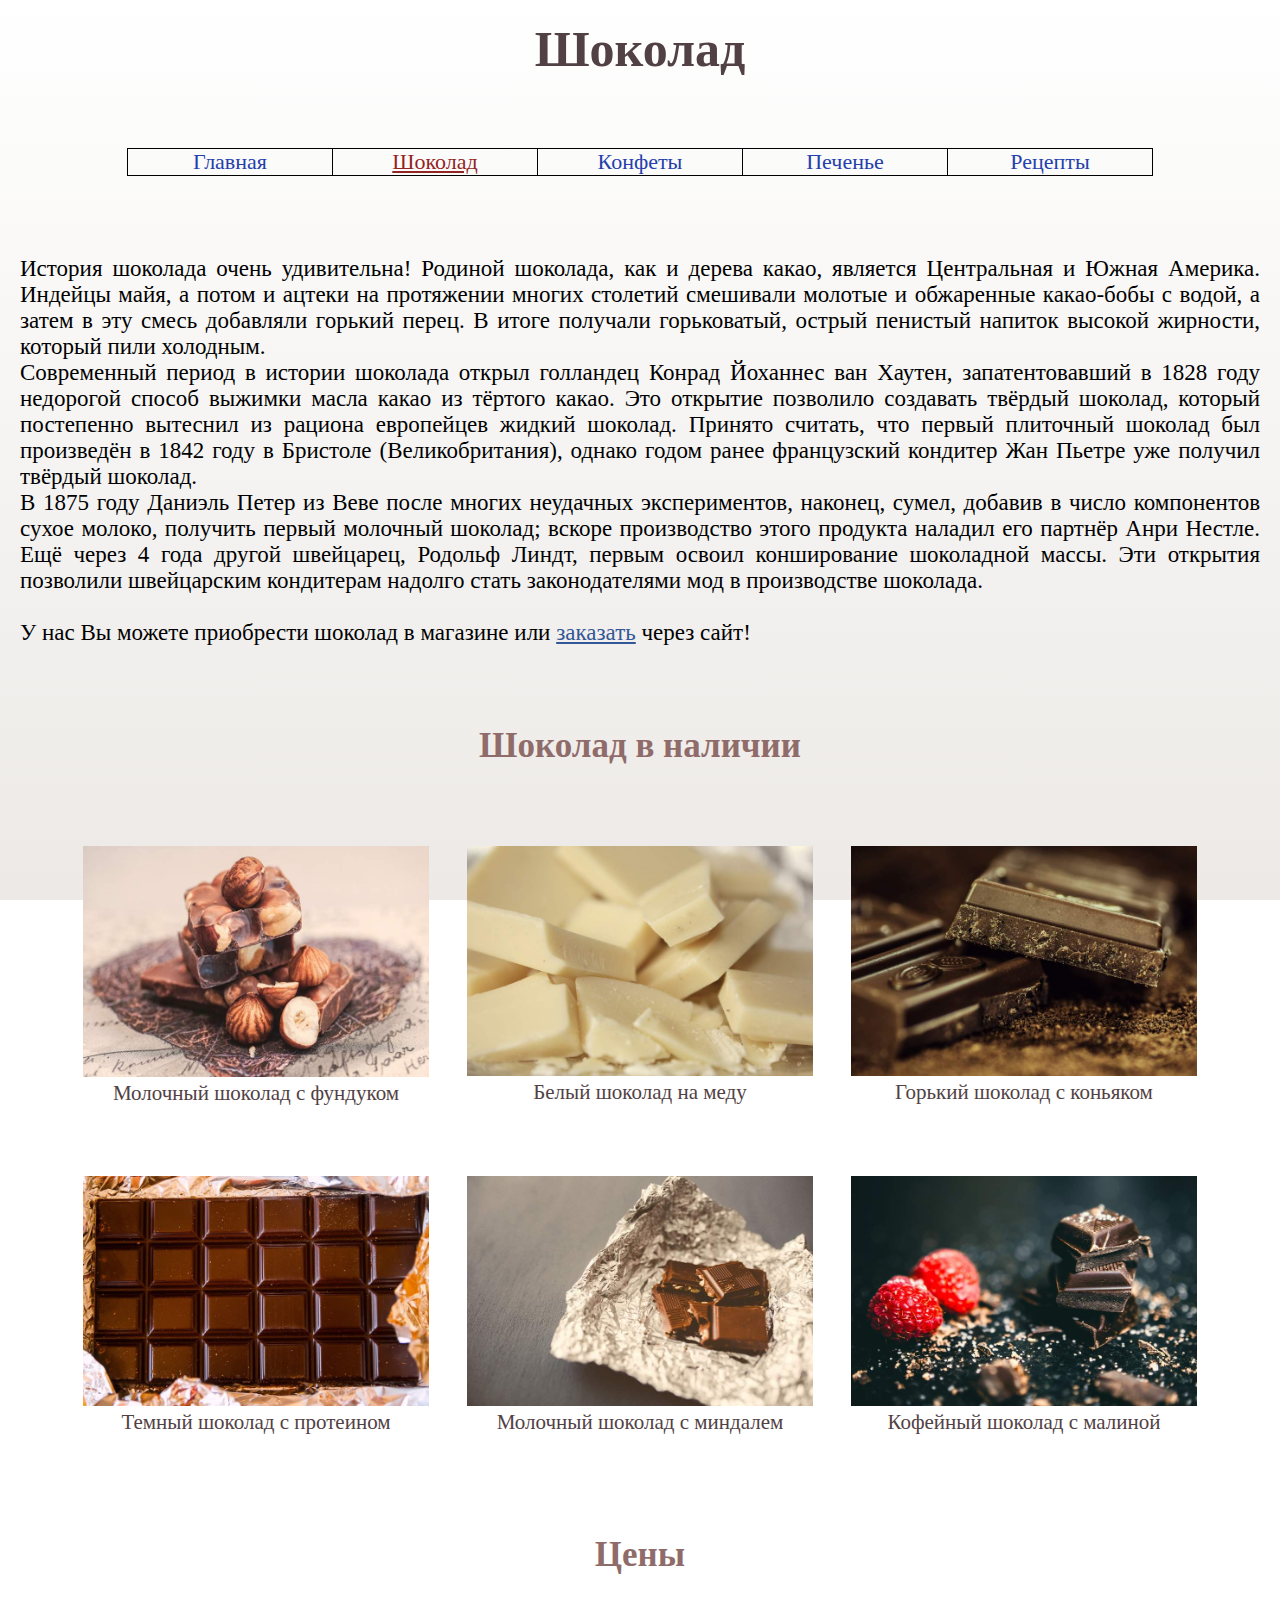
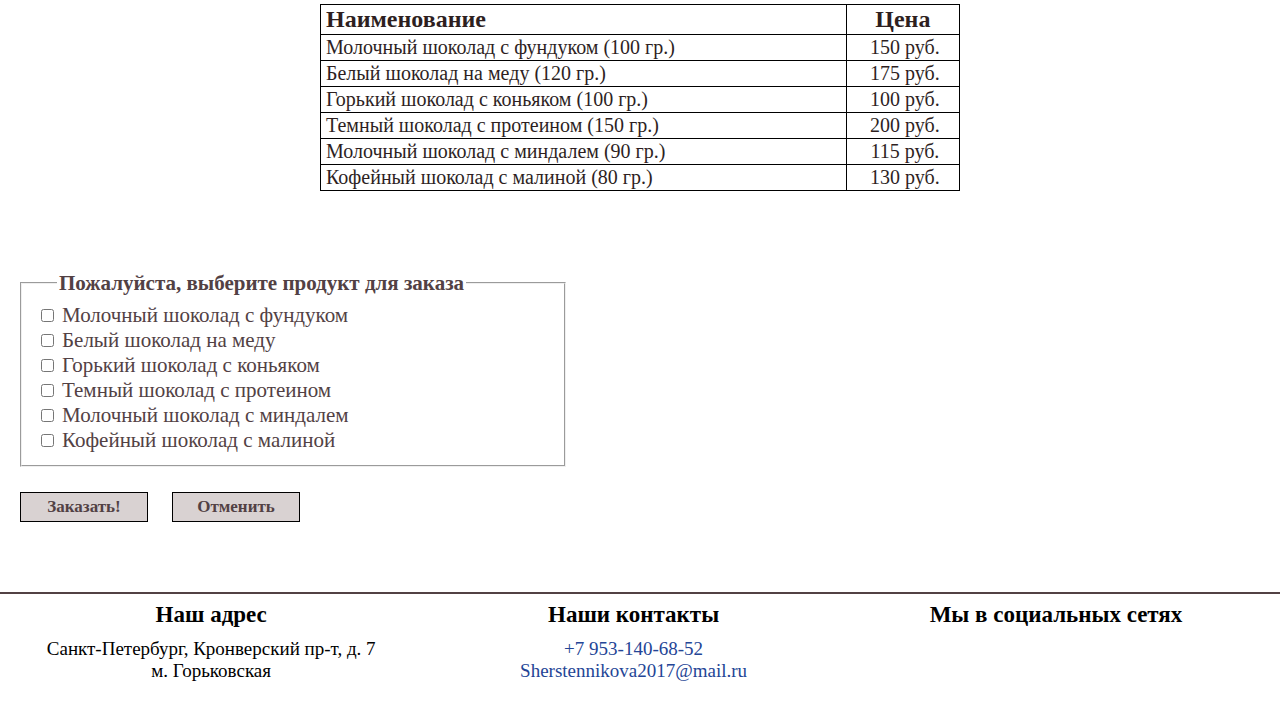
<file: 1.html>
<!DOCTYPE html>
<html lang="ru" prefix="og: http://ogp.me/ns# fb: http://ogp.me/ns/fb#">
<head>
	<title>Sweets.store</title>
	<meta charset="utf-8">
    <meta name="viewport" content="width=device-width, initial-scale=1.0">
    <meta name="description" content="Мы изготавливаем шоколад исключительно из натуральных и безопасных ингредиентов! У нас Вы можете приобрести шоколад по самой выгодной цене.">
    <meta name="Keywords" content="Шоколад, молочный шоколад, белый шоколад, горький шоколад, темный шоколад, кофейный шоколад, купить, доставка, интернет-магазин, недорого">
    <meta property="og:type" content="article">
    <meta property="og:title" content="Шоколад">
    <meta property="og:url" content="https://designifmo.ru/moodle/course/view.php?id=54">
    <meta property="og:description" content="Мы изготавливаем шоколад исключительно из натуральных и безопасных ингредиентов! У нас Вы можете приобрести шоколад по самой выгодной цене.">
    <meta name="og:site_name" content="Sweets.store">
    <meta name="author" content="YuliaS">
    <meta property="og:image" content="https://suvorovcandies.ru/files/blog_resized/shokolad-plyusy-i-minusy.900x600.jpg">
    <meta property="og:image:width" content="850">
    <meta property="og:image:height" content="450">
    <meta property="og:image:type" content="image/jpg">
	<link rel="icon" type="images/png" href="icon.png">
	<link rel="stylesheet" type="text/css" href="1.css">
</head>
<body>
	<header>
    <h1>Шоколад</h1>
    </header>
    	<nav>
    		<div class="navigators"><a href="Mysait.html" target="_blank">Главная</a></div><div class="navigators"><a href="#" class="link">Шоколад</a></div><div class="navigators"><a href="2.html" target="_blank">Конфеты</a></div><div class="navigators"><a href="3.html" target="_blank">Печенье</a></div><div class="navigators"><a href="4.html" target="_blank">Рецепты</a></div>
    	</nav>
    	<main>
    		<p>История шоколада очень удивительна! Родиной шоколада, как и дерева какао, является Центральная и Южная Америка. Индейцы майя, а потом и ацтеки на протяжении многих столетий смешивали молотые и обжаренные какао-бобы с водой, а затем в эту смесь добавляли горький перец. В итоге получали горьковатый, острый пенистый напиток высокой жирности, который пили холодным.<br/>
    			Современный период в истории шоколада открыл голландец Конрад Йоханнес ван Хаутен, запатентовавший в 1828 году недорогой способ выжимки масла какао из тёртого какао. Это открытие позволило создавать твёрдый шоколад, который постепенно вытеснил из рациона европейцев жидкий шоколад. Принято считать, что первый плиточный шоколад был произведён в 1842 году в Бристоле (Великобритания), однако годом ранее французский кондитер Жан Пьетре уже получил твёрдый шоколад.<br/>
				В 1875 году Даниэль Петер из Веве после многих неудачных экспериментов, наконец, сумел, добавив в число компонентов сухое молоко, получить первый молочный шоколад; вскоре производство этого продукта наладил его партнёр Анри Нестле. Ещё через 4 года другой швейцарец, Родольф Линдт, первым освоил конширование шоколадной массы. Эти открытия позволили швейцарским кондитерам надолго стать законодателями мод в производстве шоколада.<br/><br/>
				У нас Вы можете приобрести шоколад в магазине или <a href="#zakaz" class="zakaz">заказать</a> через сайт!
    		</p>
    		<h2>Шоколад в наличии</h2>
    		<div class="choco">
    			<div><img src="images/4choco.jpg" width="300" alt="Молочный шоколад с фундуком" title="Молочный шоколад с фундуком"><br/><span>Молочный шоколад с фундуком</span></div>
    			<div><img src="images/choco1.jpg" width="300" alt="Белый шоколад на меду" title="Белый шоколад на меду"><br/><span>Белый шоколад на меду</span></div>
    			<div><img src="images/choco2.jpg" width="300" alt="Горький шоколад с коньяком" title="Горький шоколад с коньяком"><br/><span>Горький шоколад с коньяком</span></div>
    		</div>
    		<div class="choco2">
    			<div><img src="images/3choco.jpg" width="300" alt="Темный шоколад с протеином" title="Темный шоколад с протеином"><br/><span>Темный шоколад с протеином</span></div>
    			<div><img src="images/5choco.jpg" width="300" alt="Молочный шоколад c миндалем" title="Молочный шоколад с миндалем"><br/><span>Молочный шоколад с миндалем</span></div>
                <div><img src="images/choco6.jpg" width="300" alt="Кофейный шоколад с малиной" title="Кофейный шоколад с малиной"><br/><span>Кофейный шоколад с малиной</span></div>
    		</div>
    		<h2 class="price2">Цены</h2>
    		<table>
    				<tr>
    					<th class="th1">Наименование</th>
    					<th>Цена</th>
    				</tr>
    				<tr>
    					<td>Молочный шоколад с фундуком (100 гр.)</td>
    					<td class="price">150 руб.</td>
    				</tr>
    				<tr>
    					<td>Белый шоколад на меду (120 гр.)</td>
    					<td class="price">175 руб.</td>
    				</tr>
    			    <tr>
    			    	<td>Горький шоколад с коньяком (100 гр.)</td>
    			    	<td class="price">100 руб.</td>
    			    </tr>
    			    <tr>
    			    	<td>Темный шоколад с протеином (150 гр.)</td>
    			    	<td class="price">200 руб.</td>
    			    </tr>
    			    <tr>
    			    	<td>Молочный шоколад с миндалем (90 гр.)</td>
                        <td class="price">115 руб.</td>
    			    </tr>
                    <tr>
                        <td>
                            Кофейный шоколад с малиной (80 гр.)
                        </td>
                        <td class="price">130 руб.</td>
                    </tr>
    		</table>
    		<a id="zakaz"></a>
    		<form method="post">
    		<fieldset>
    			<legend>Пожалуйста, выберите продукт для заказа</legend>
    			<input type="checkbox" name="order" value="1" id="milk"><label for="milk">
    			<span>Молочный шоколад с фундуком</span></label><br/>
                <input type="checkbox" name="order" value="2" id="white"><label for="white">
                <span>Белый шоколад на меду</span></label><br/>
                <input type="checkbox" name="order" value="3" id="black"><label for="black">
                <span>Горький шоколад с коньяком</span></label><br/>
                <input type="checkbox" name="order" value="4" id="dark"><label for="dark">
                <span>Темный шоколад с протеином</span></label><br/>
                <input type="checkbox" name="order" value="5" id="milk2"><label for="milk2">
                <span>Молочный шоколад с миндалем</span></label><br/>
                <input type="checkbox" name="order" value="6" id="malina"><label for="malina">
                <span>Кофейный шоколад с малиной</span></label>
    		</fieldset>
    		<button type="submit" value="Заказать!"><span class="knopka">Заказать!</span></button>
    		<button type="reset" value="Отменить"><span class="knopka">Отменить</span></button>
    	    </form>
            <hr>
</main>
<footer>
    	<div class="footer2">
    		<div class="footer3">
    			<div class="footer4">Наш адрес</div>
    			<div class="adres">Санкт-Петербург, Кронверский пр-т, д. 7<br/>м. Горьковская</div>
    		</div>
    		<div class="footer3">
    			<div class="footer4">Наши контакты</div>
    			<div class="number"><a href="tel:+79531406852">+7 953-140-68-52</a><br/><a href="mailto:sherstennikova2017@mail.ru">Sherstennikova2017@mail.ru</a></div>
    		</div>
    		<div class="footer3">
    			<div class="footer4">Мы в социальных сетях</div>
    			<div class="social"><script src="https://yastatic.net/share2/share.js"></script>
                <div class="ya-share2" data-curtain data-shape="round" data-services="vkontakte,telegram,pinterest"></div></div>
    		</div>
    	</div>
    </footer>
</body>
</html>
</file>
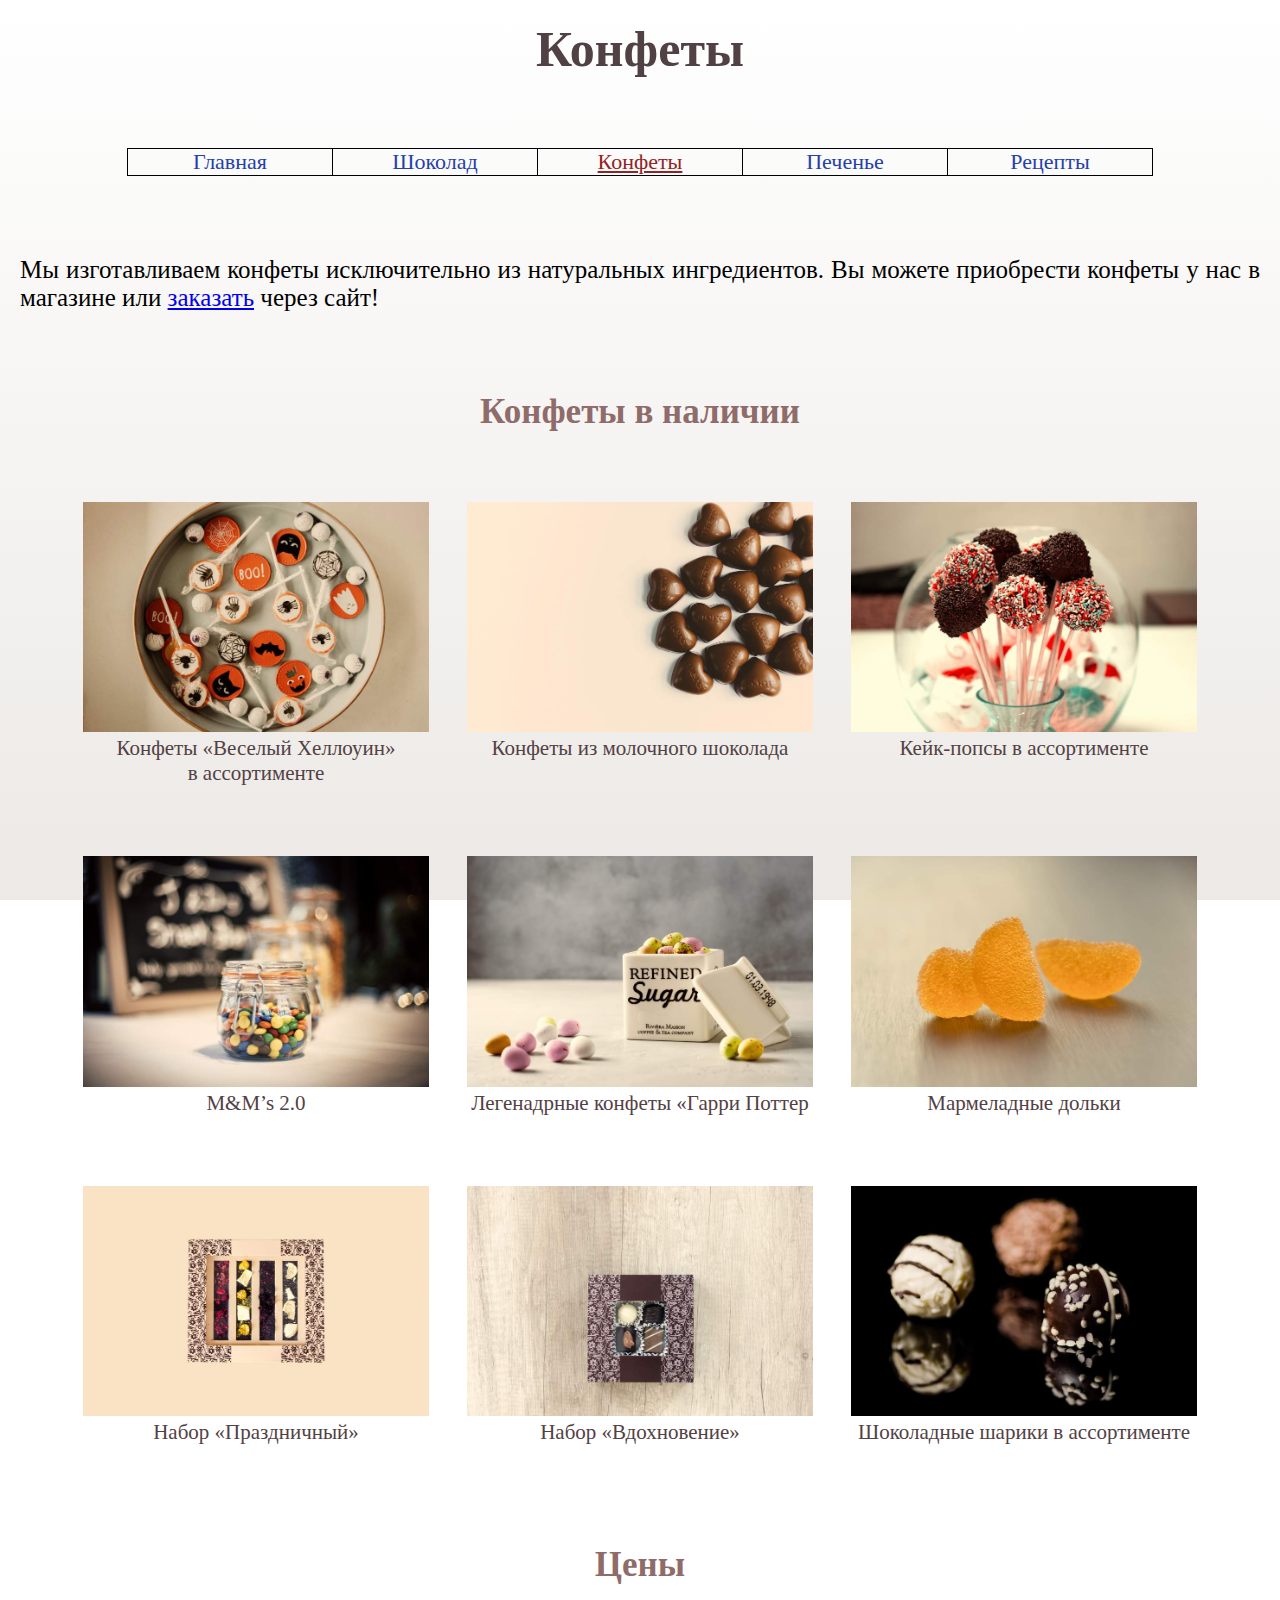
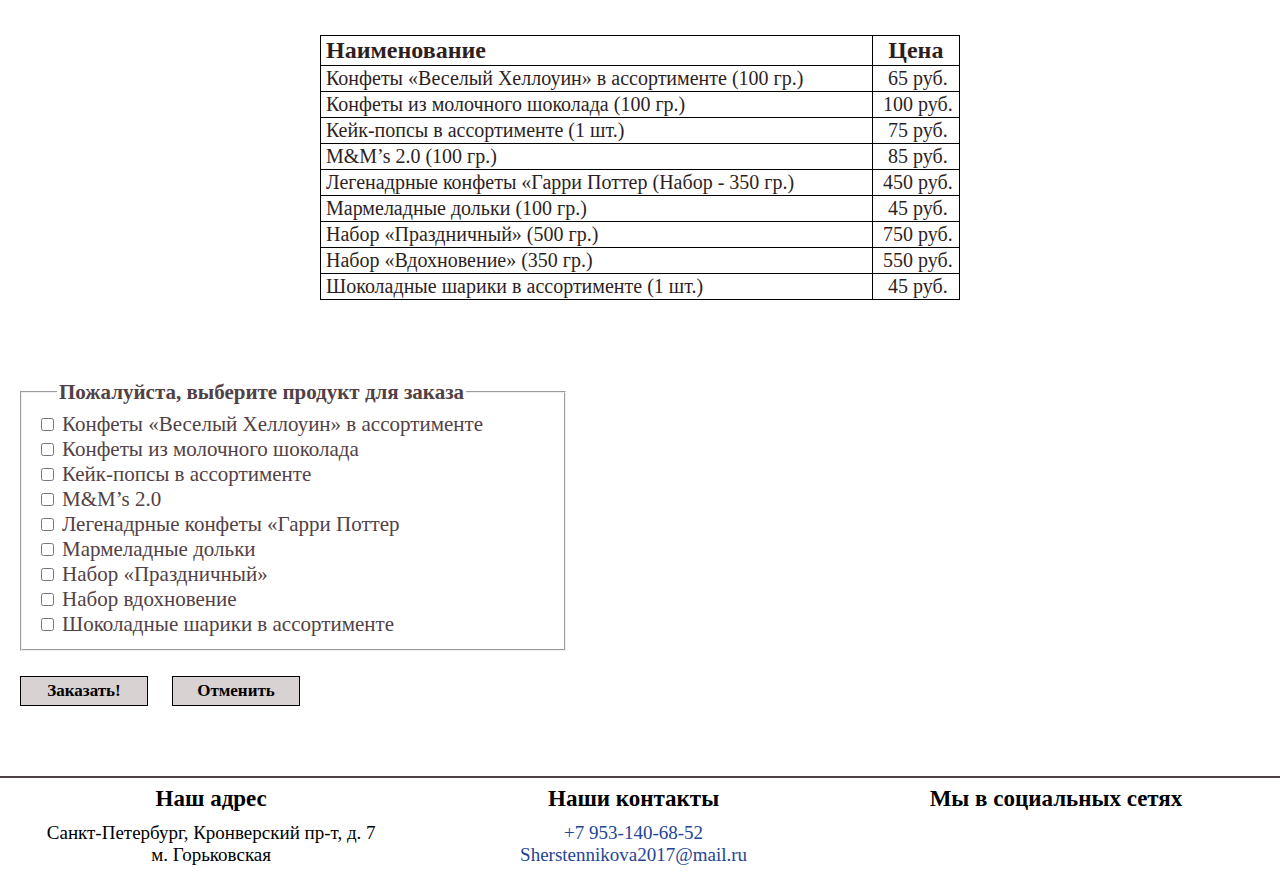
<file: 2.html>
<!DOCTYPE html>
<html lang="ru" prefix="og: http://ogp.me/ns# fb: http://ogp.me/ns/fb#">
<head>
	<meta charset="utf-8">
	<meta name="viewport" content="width=device-width, initial-scale=1.0">
	<meta name="description" content="Мы изготавливаем конфеты исключительно из натуральных ингредиентов. Вы можете приобрести конфеты у нас в магазине или заказать через сайт!">
	<meta name="Keywords" content="Конфеты, шоколадные конфеты, кейк-попсы, доставка, интернет-магазин, купить, недорого">
	<meta property="og:type" content="article">
	<meta property="og:title" content="Шоколадные конфеты">
	<meta property="og:url" content="https://designifmo.ru/moodle/">
	<meta property="og:description" content="Мы изготавливаем конфеты исключительно из натуральных ингредиентов. Вы можете приобрести конфеты у нас в магазине или заказать через сайт!">
	<meta name="og:site_name" content="Sweets.store">
	<meta name="author" content="YuliaS">
	<meta property="og:image" content="https://shokolad.today/wp-content/cache/thumb/dcf6df930_660x300.jpg">
	<meta property="og:image:width" content="850">
    <meta property="og:image:height" content="450">
    <meta property="og:image:type" content="image/jpg">
	<title>Sweet.store</title>
	<link rel="stylesheet" type="text/css" href="2.css">
	<link rel="icon" type="image/png" href="icon.png">
</head>
<body>
	<header>
	    <h1>Конфеты</h1>
	</header>
	<nav>
		<div class="navigators"><a href="Mysait.html" target="_blank">Главная</a></div><div class="navigators"><a href="1.html" target="_blank">Шоколад</a></div><div class="navigators"><a href="#" class="link">Конфеты</a></div><div class="navigators"><a href="3.html" target="_blank">Печенье</a></div><div class="navigators"><a href="4.html" target="_blank">Рецепты</a></div>
	</nav>
	<main>
		<p>Мы изготавливаем конфеты исключительно из натуральных ингредиентов. Вы можете приобрести конфеты у нас в магазине или <a href="#zakaz">заказать</a> через сайт!</p>
		<h2>Конфеты в наличии</h2>
		<div class="images">
			<div><img src="images/cake4.jpg" width="300" alt="Конфеты «Веселый Хеллоуин» в ассортименте" title="Конфеты «Веселый Хеллоуин» в ассортименте"><br><span>Конфеты «Веселый Хеллоуин»<br/> в ассортименте</span></div>
			<div><img src="images/cake3.jpg" width="300" alt="Конфеты из молочного шоколада" title="Конфеты из молочного шоколада"><br/><span>Конфеты из молочного шоколада</span></div>
			<div><img src="images/cake2.jpg" width="300" alt="Кейк-попсы в ассортименте" title="Кейк-попсы в ассортименте"><br/><span>Кейк-попсы в ассортименте</span></div>
		</div>
		<div class="images">
			<div><img src="images/cake7.jpg" width="300" alt="M&M’s 2.0" title="M&M’s 2.0"><br/><span>M&M’s 2.0</span></div>
			<div><img src="images/cake1.jpg" width="300" alt="Легенадрные конфеты «Гарри Поттер»" title="Легенадрные конфеты «Гарри Поттер"><br/><span>Легенадрные конфеты «Гарри Поттер</span></div>
			<div><img src="images/cake8.jpg" width="300" alt="Мармеладные дольки" title="Мармеладные дольки"><br/><span>Мармеладные дольки</span></div>
		</div>
		<div class="images">
			<div><img src="images/cake5.jpg" width="300" alt="Набор «Праздничный" title="Набор «Праздничный"><br/><span>Набор «Праздничный»</span></div>
			<div><img src="images/cake6.jpg" width="300" alt="Набор «Вдохновение»" title="Набор «Вдохновение"><br/><span>Набор «Вдохновение»</span></div>
			<div><img src="images/cake9.jpg" width="300" alt="Шоколадные шарики в ассортименте" title="Шоколадные шарики в ассортименте"><br/><span>Шоколадные шарики в ассортименте</span></div>
		</div>
		<h2 class="price2">Цены</h2>
		<table>
			<tr>
				<th class="tab">Наименование</th>
				<th>Цена</th>
			</tr>
			<tr>
				<td>Конфеты «Веселый Хеллоуин» в ассортименте (100 гр.)</td>
				<td class="price">65 руб.</td>
			</tr>
			<tr>
				<td>Конфеты из молочного шоколада (100 гр.)</td>
				<td class="price">100 руб.</td>
			</tr>
			<tr>
				<td>Кейк-попсы в ассортименте (1 шт.)</td>
				<td class="price">75 руб.</td>
			</tr>
			<tr>
				<td>M&M’s 2.0 (100 гр.)</td>
				<td class="price">85 руб.</td>
			</tr>
			<tr>
				<td>Легенадрные конфеты «Гарри Поттер (Набор - 350 гр.)</td>
				<td class="price">450 руб.</td>
			</tr>
			<tr>
				<td>Мармеладные дольки (100 гр.)</td>
				<td class="price">45 руб.</td>
			</tr>
			<tr>
				<td>Набор «Праздничный» (500 гр.)</td>
				<td class="price">750 руб.</td>
			</tr>
			<tr>
				<td>Набор «Вдохновение» (350  гр.)</td>
				<td class="price">550 руб.</td>
			</tr>
			<tr>
				<td>Шоколадные шарики в ассортименте (1 шт.)</td>
				<td class="price">45 руб.</td>
			</tr>
		</table>
		<a id="zakaz"></a>
		<form>
			<fieldset>
				<legend>Пожалуйста, выберите продукт для заказа</legend>
				<input type="checkbox" name="order" value="1" id="1" ><label for="1"> <span>Конфеты «Веселый Хеллоуин» в ассортименте</span><br/></label>
				<input type="checkbox" name="order" value="2" id="2"><label for="2"> <span>Конфеты из молочного шоколада</span></label><br/>
				<input type="checkbox" name="order" value="3" id="3"><label for="3"> <span>Кейк-попсы в ассортименте</span></label><br/>
				<input type="checkbox" name="order" value="4" id="4"><label for="4"> <span>M&M’s 2.0</span></label><br/>
				<input type="checkbox" name="order" value="5" id="5"><label for="5"> <span>Легенадрные конфеты «Гарри Поттер</span></label><br/>
				<input type="checkbox" name="order" value="6" id="6"><label for="6"> <span>Мармеладные дольки</span></label><br/>
				<input type="checkbox" name="order" value="7" id="7"><label for="7"> <span>
				Набор «Праздничный»</span></label><br/>
				<input type="checkbox" name="order" value="8" id="8"><label for="8"> <span>
				Набор вдохновение</span></label><br/> 
				<input type="checkbox" name="order" value="9" id="9"><label for="9"> <span>Шоколадные шарики в ассортименте</span></label>
			</fieldset>
			<button class="knopka" type="submit" value="Заказать!">Заказать!</button>
			<button class="knopka" type="reset" name="Отменить" value="Отменить">Отменить</button>
		</form>
		<hr>
	</main>
	<footer>
		<div class="footer2">
    		<div class="footer3">
    			<div class="footer4">Наш адрес</div>
    			<div class="adres">Санкт-Петербург, Кронверский пр-т, д. 7<br/>м. Горьковская</div>
    		</div>
    		<div class="footer3">
    			<div class="footer4">Наши контакты</div>
    			<div class="number"><a href="tel:+79531406852">+7 953-140-68-52</a><br/><a href="mailto:sherstennikova2017@mail.ru">Sherstennikova2017@mail.ru</a></div>
    		</div>
    		<div class="footer3">
    			<div class="footer4">Мы в социальных сетях</div>
    			<div class="social"><script src="https://yastatic.net/share2/share.js"></script>
                <div class="ya-share2" data-curtain data-shape="round" data-services="vkontakte,telegram,pinterest"></div></div>
    		</div>
    	</div>
	</footer>
</body>
</html>
</file>
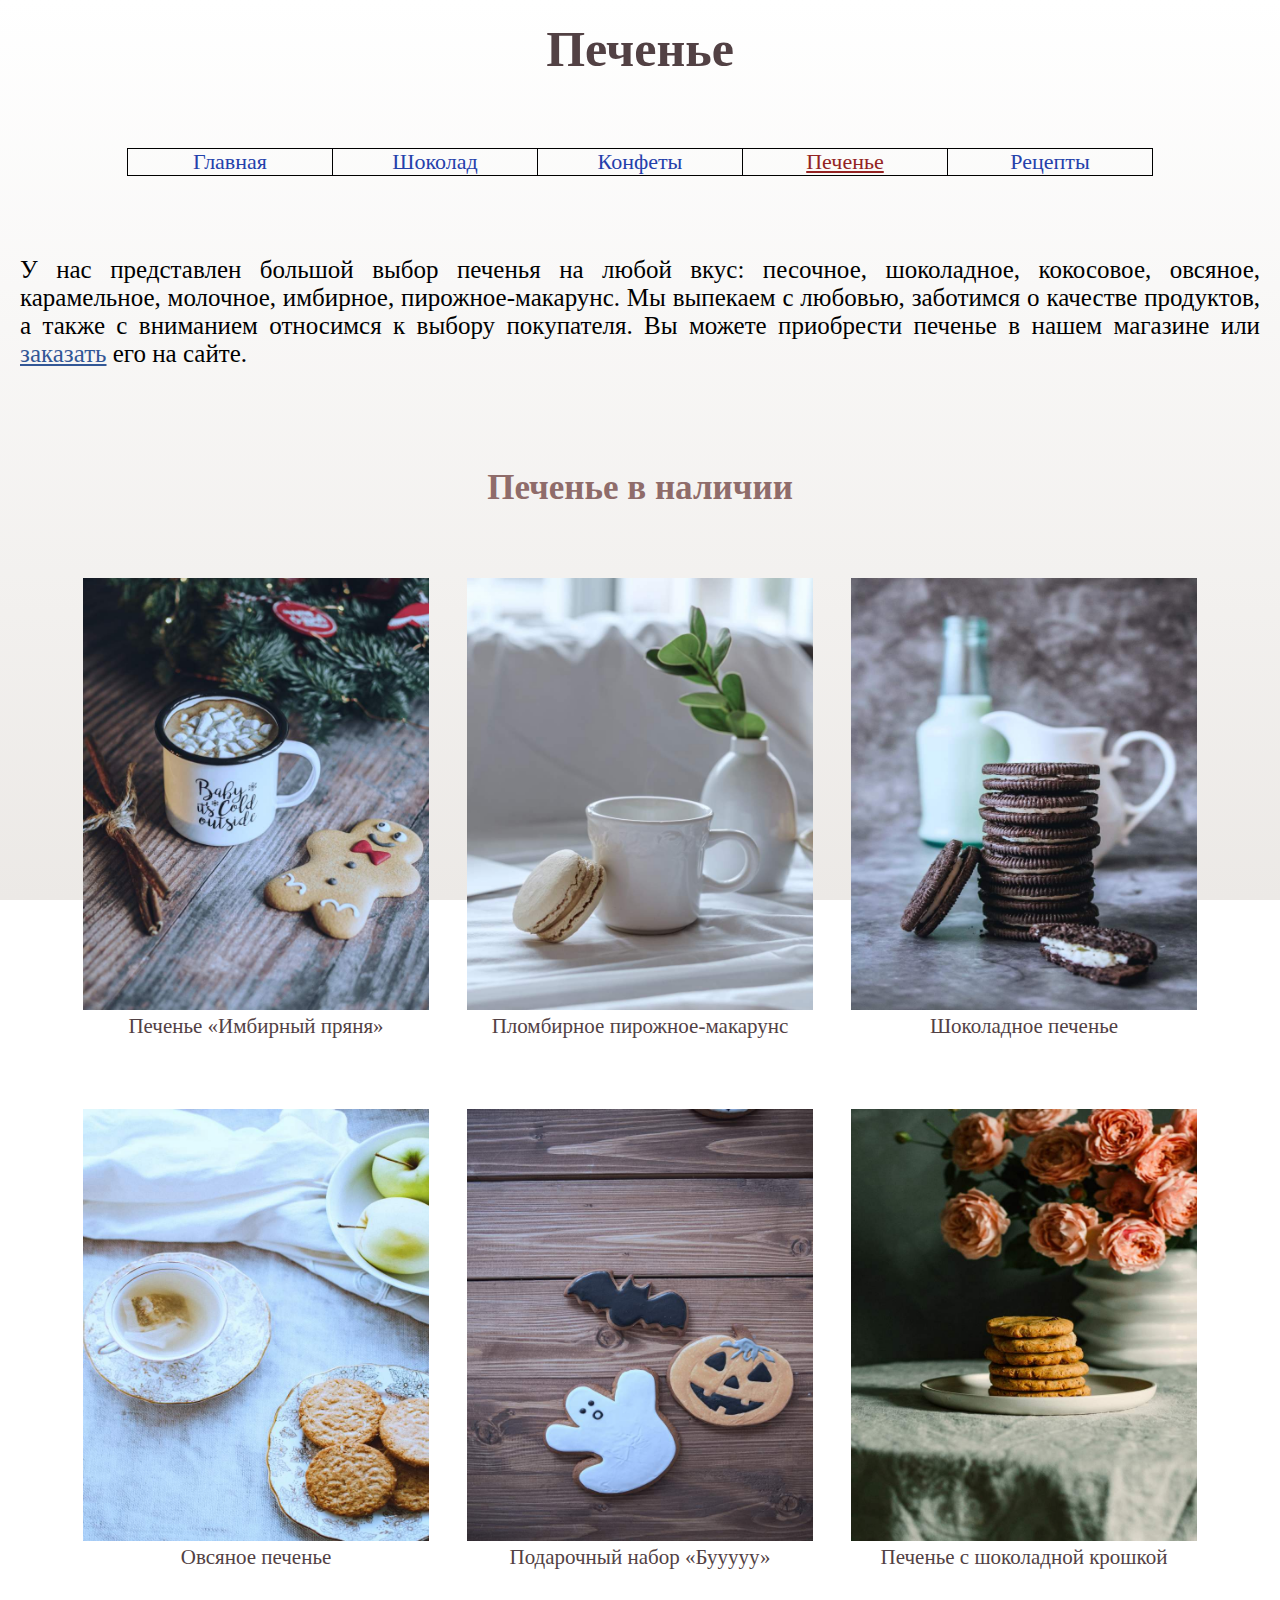
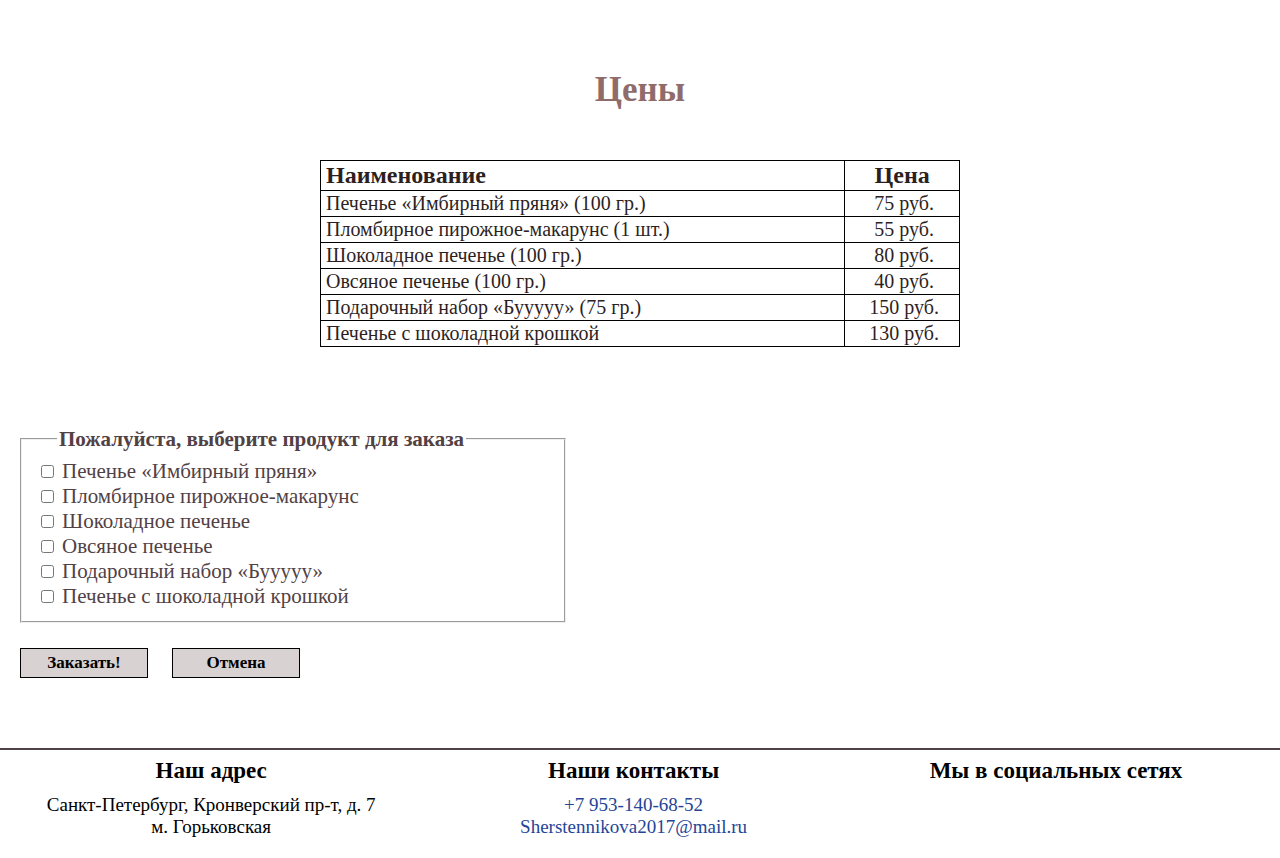
<file: 3.html>
<!DOCTYPE html>
<html lang="ru" prefix="og: http://ogp.me/ns# fb: http://ogp.me/ns/fb#">
<head>
	<meta charset="utf-8">
    <meta name="viewport" content="width=device-width, initial-scale=1.0">
    <meta name="description" content="У нас огромный ассортимент выбора печенья! Всё это только по низким ценам!">
    <meta name="Keywords" content="Печенье, песочное, шоколадное, имбирное, кокосовое, овсяное, карамельное, молочное, макарунс, купить">
    <meta property="og:type" content="article">
    <meta property="og:title" content="Печенье">
    <meta property="og:url" content="https://designifmo.ru/moodle/">
    <meta property="og:description" content="У нас огромный ассортимент выбора печенья! Всё это только по низким ценам!">
    <meta name="og:site_name" content="Sweets.store">
    <meta name="author" content="YuliaS">
    <meta property="og:image" content="https://www.radostisladosti.ru/wp-content/uploads/2016/12/Mac-strav-1.jpg">
    <meta property="og:image:width" content="850">
    <meta property="og:image:height" content="450">
    <meta property="og:image:type" content="image/jpg">
	<title>Sweet.store</title>
	<link rel="stylesheet" type="text/css" href="3.css">
	<link rel="icon" type="image/png" href="icon.png">
</head>
<body>
	<header>
	    <h1>Печенье</h1>
    </header>
    <nav>
    	<div class="navigators"><a href="Mysait.html" target="_blank">Главная</a></div><div class="navigators"><a href="1.html" target="_blank">Шоколад</a></div><div class="navigators"><a href="2.html" target="_blank">Конфеты</a></div><div class="navigators"><a href="#" class="link">Печенье</a></div><div class="navigators"><a href="4.html" class="_blank">Рецепты</a></div>
    </nav>
    <main>
    	<p>У нас представлен большой выбор печенья на любой вкус: песочное, шоколадное, кокосовое, овсяное, карамельное, молочное, имбирное, пирожное-макарунс. Мы выпекаем с любовью, заботимся о качестве продуктов, а также с вниманием относимся к выбору покупателя. Вы можете приобрести печенье в нашем магазине или <a href="#zakaz" class="zakaz">заказать</a> его на сайте.</p>
    	<h2 class="price2">Печенье в наличии</h2>
    	<div class="images">
    		<div><img src="images/yam1.jpg" width="250" alt="Печенье «Имбирный пряня»" title="Печенье «Имбирный пряня»"/><br/><span>Печенье «Имбирный пряня»</span></div>
    		<div><img src="images/yam5.jpg" width="250" alt="Пломбирное пирожное-макарунс" title="Пломбирное пирожное-макарунс"/><br/><span>Пломбирное пирожное-макарунс</span></div>
    		<div><img src="images/yam4.jpg" width="250" alt="Шоколадное печенье" title="Шоколадное печенье"/><br/><span>Шоколадное печенье</span></div>
    	</div>
    	<div class="images">
    		<div><img src="images/yam3.jpg" width="250" alt="Овсяное печенье" title="Овсяное печенье"/><br/><span>Овсяное печенье</span></div>
    		<div><img src="images/yam2.jpg" width="250" alt="Подарочный набо «Boo»" title="Подарочный набо «Бууууу»"/><br/><span>Подарочный набор «Бууууу»</span></div>
            <div><img src="images/yam6.jpg" width="250" alt="Печенье с шоколадной крошкой" title="Печенье с шоколадной крошкой"/><br/><span>Печенье с шоколадной крошкой</span></div>
    	</div>
        <h2 class="price2">Цены</h2>
    	<table>
    		<tr>
    		    <th class="table1">Наименование</th>
    		    <th>Цена</th>
    	    </tr>
    	    <tr>
    	    	<td>Печенье «Имбирный пряня» (100 гр.)</td>
    	    	<td class="price">75 руб.</td>
    	    </tr>
    	    <tr>
    	    	<td>Пломбирное пирожное-макарунс (1 шт.)</td>
    	    	<td class="price">55 руб.</td>
    	    </tr>
    	    <tr>
    	    	<td>Шоколадное печенье (100 гр.)</td>
    	    	<td class="price">80 руб.</td>
    	    </tr>
    	    <tr>
    	    	<td>Овсяное печенье (100 гр.)</td>
    	    	<td class="price">40 руб.</td>
    	    </tr>
    	    <tr>
    	    	<td>Подарочный набор «Бууууу» (75 гр.)</td>
    	    	<td class="price">150 руб.</td>
    	    </tr>
            <tr>
                <td>Печенье с шоколадной крошкой</td>
                <td class="price">130 руб.</td>
            </tr>
    	</table>
        <a id="zakaz"></a>
        <form>
            <fieldset>
                <legend>Пожалуйста, выберите продукт для заказа</legend>
                <input type="checkbox" name="order" value="1" id="1"><label for="1"> <span>Печенье «Имбирный пряня»</span></label><br/>
                <input type="checkbox" name="order" value="2" id="2"><label for="2"> <span>Пломбирное пирожное-макарунс</span></label><br/>
                <input type="checkbox" name="order" value="3" id="3"><label for="3"> <span>Шоколадное печенье</span></label><br/>
                <input type="checkbox" name="order" value="4" id="4"><label for="4"> <span>Овсяное печенье</span></label><br/>
                <input type="checkbox" name="order" value="5" id="5"><label for="5"> <span>Подарочный набор «Бууууу»</span></label><br/>
                <input type="checkbox" name="order" value="6" id="6"><label for="6"> <span>
                Печенье с шоколадной крошкой</span></label>
            </fieldset>
            <button class="knopka" type="submit" value="Заказать!">Заказать!</button>
            <button class="knopka none" type="reset" value="Отмена">Отмена</button>
        </form>
        <hr>
    </main>
    <footer>
        <div class="footer2">
            <div class="footer3">
                <div class="footer4">Наш адрес</div>
                <div class="adres">Санкт-Петербург, Кронверский пр-т, д. 7<br/>м. Горьковская</div>
            </div>
            <div class="footer3">
                <div class="footer4">Наши контакты</div>
                <div class="number"><a href="tel:+79531406852">+7 953-140-68-52</a><br/><a href="mailto:sherstennikova2017@mail.ru">Sherstennikova2017@mail.ru</a></div>
            </div>
            <div class="footer3">
                <div class="footer4">Мы в социальных сетях</div>
                <div class="social"><script src="https://yastatic.net/share2/share.js"></script>
                <div class="ya-share2" data-curtain data-shape="round" data-services="vkontakte,telegram,pinterest"></div></div>
            </div>
        </div>
    </footer>
</body>
</html>
</file>
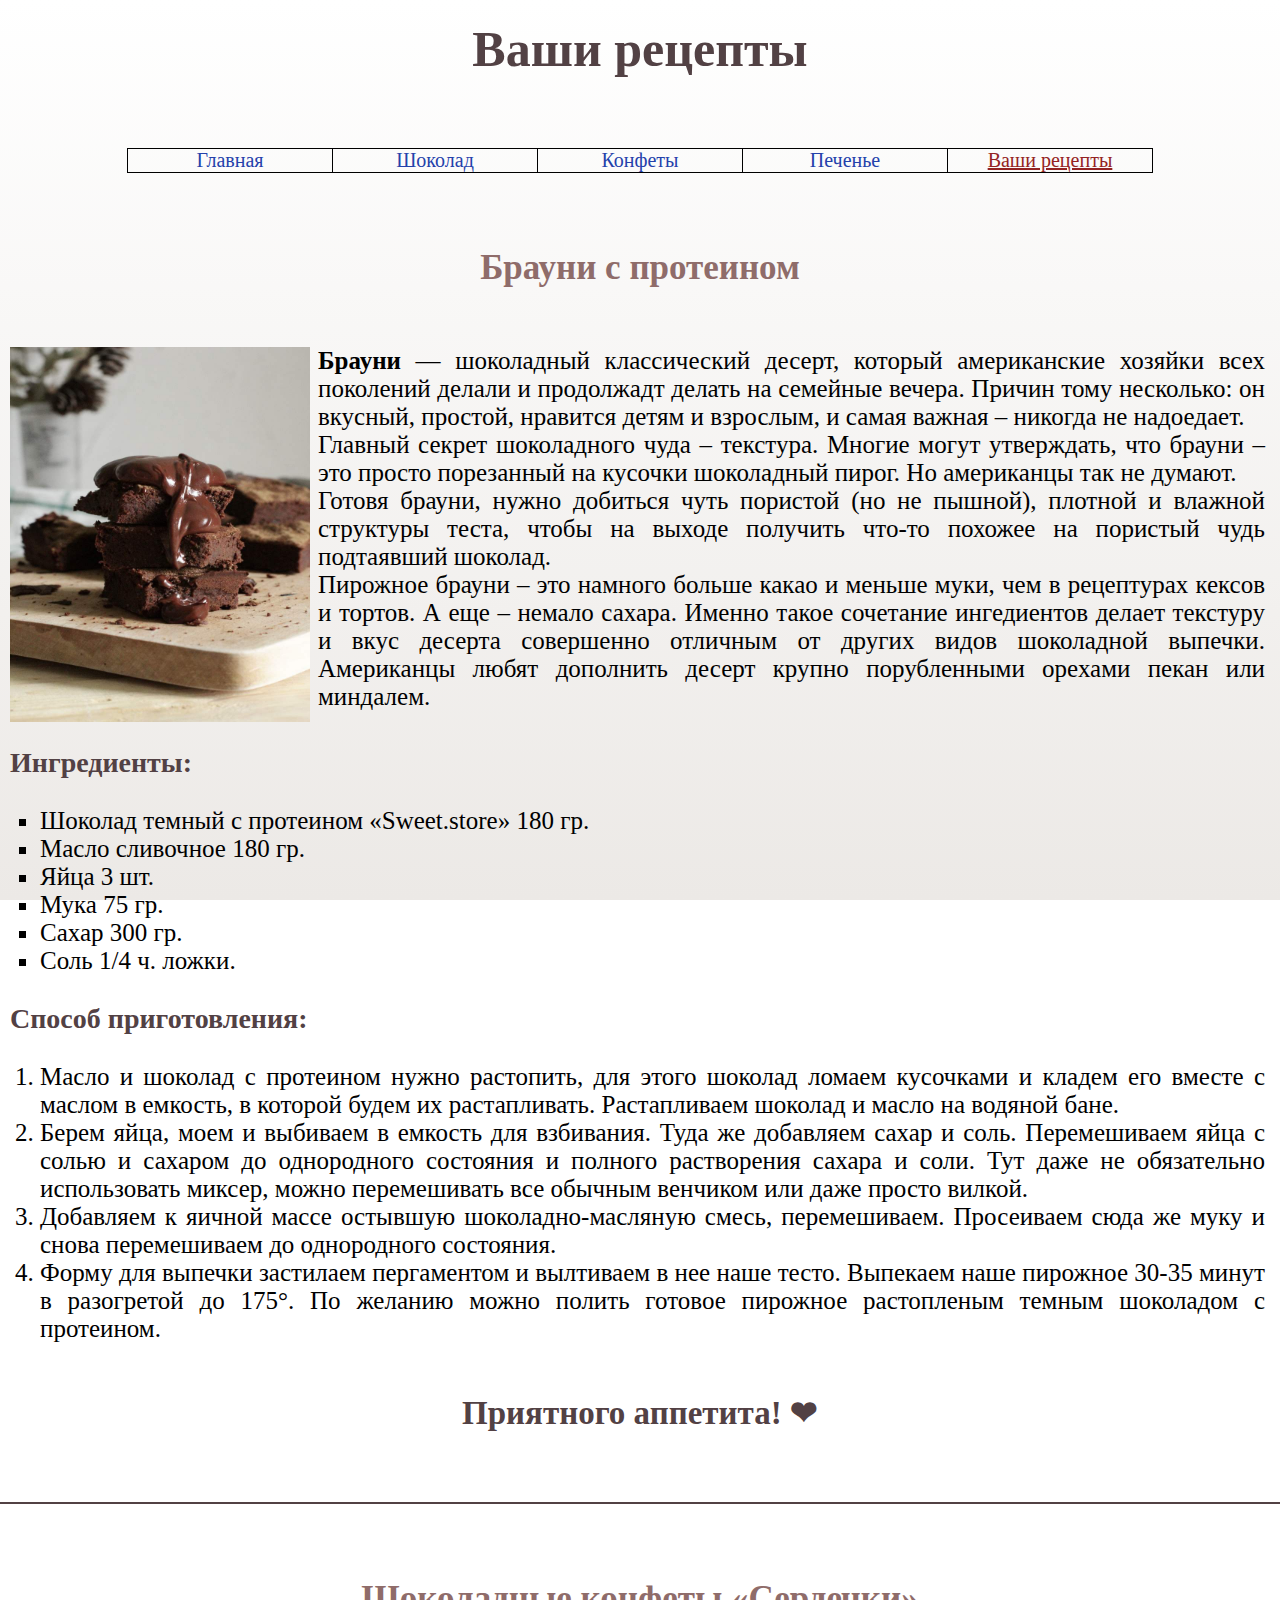
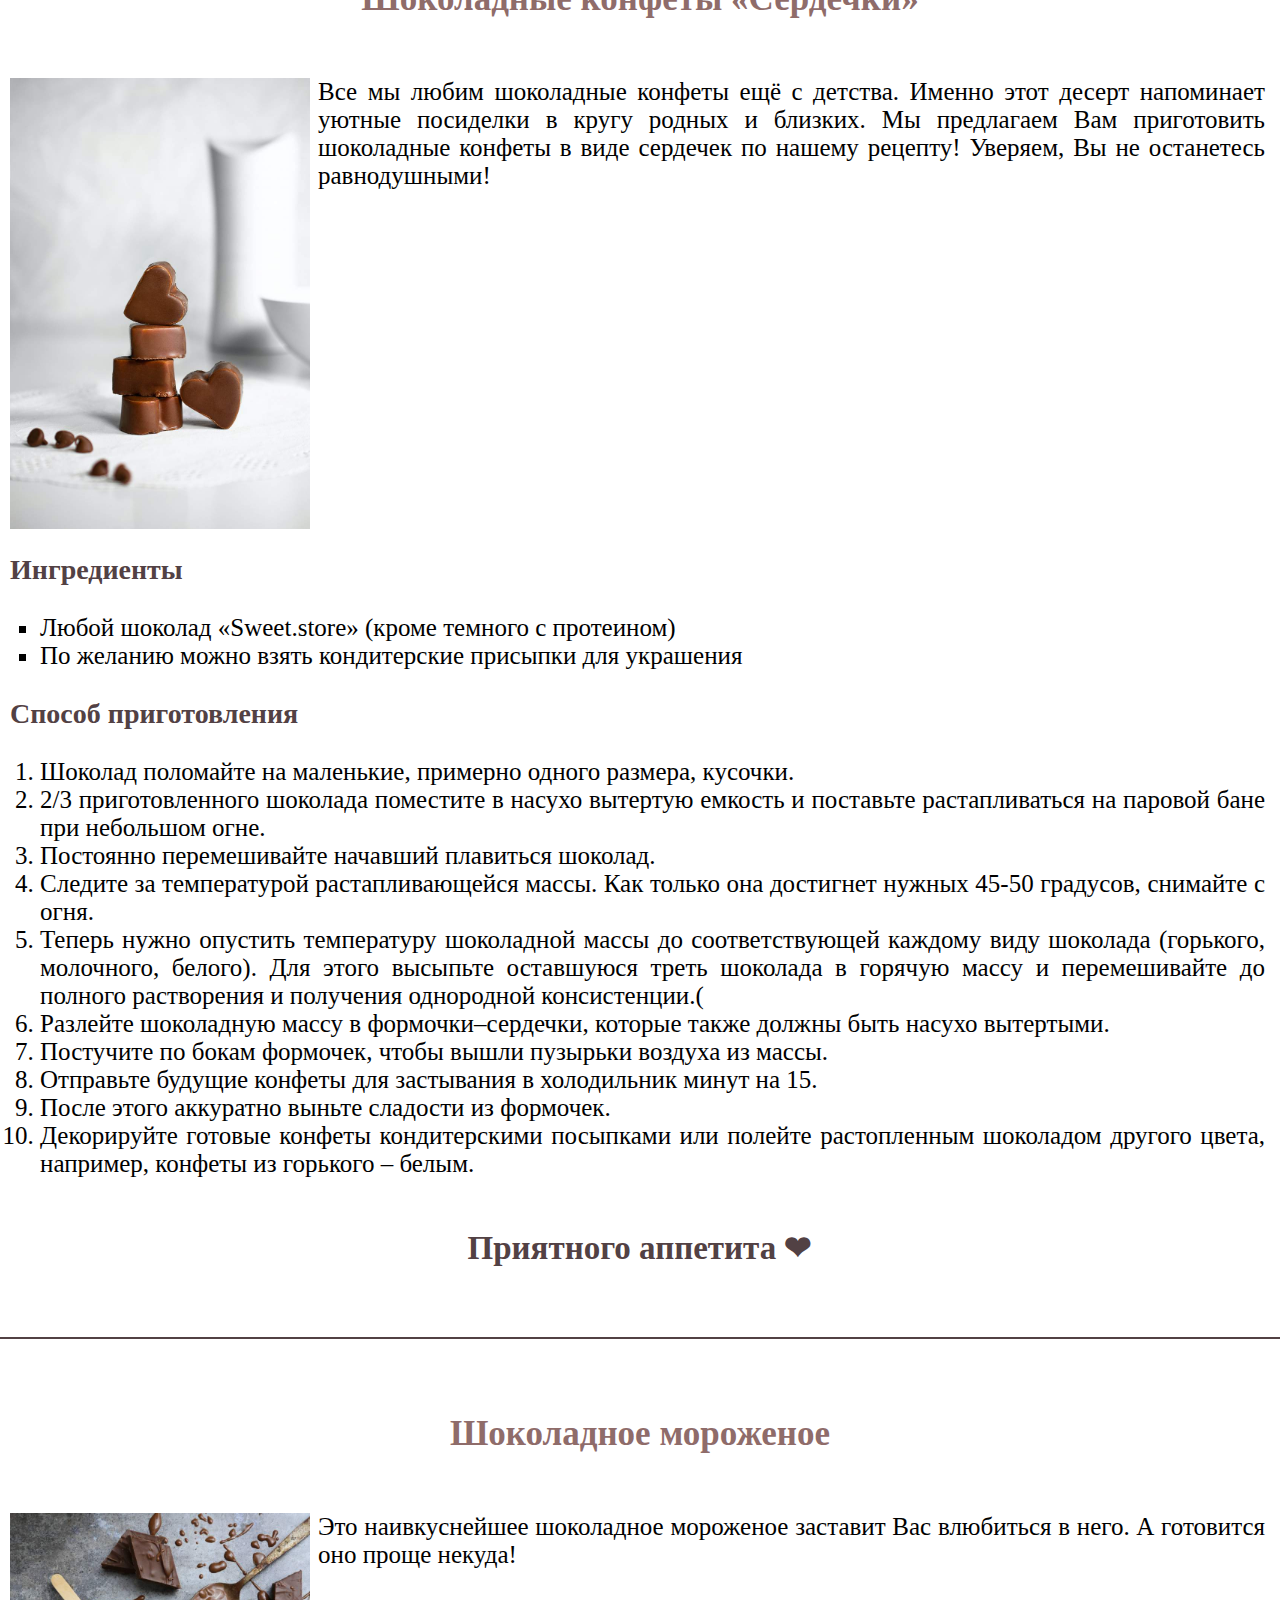
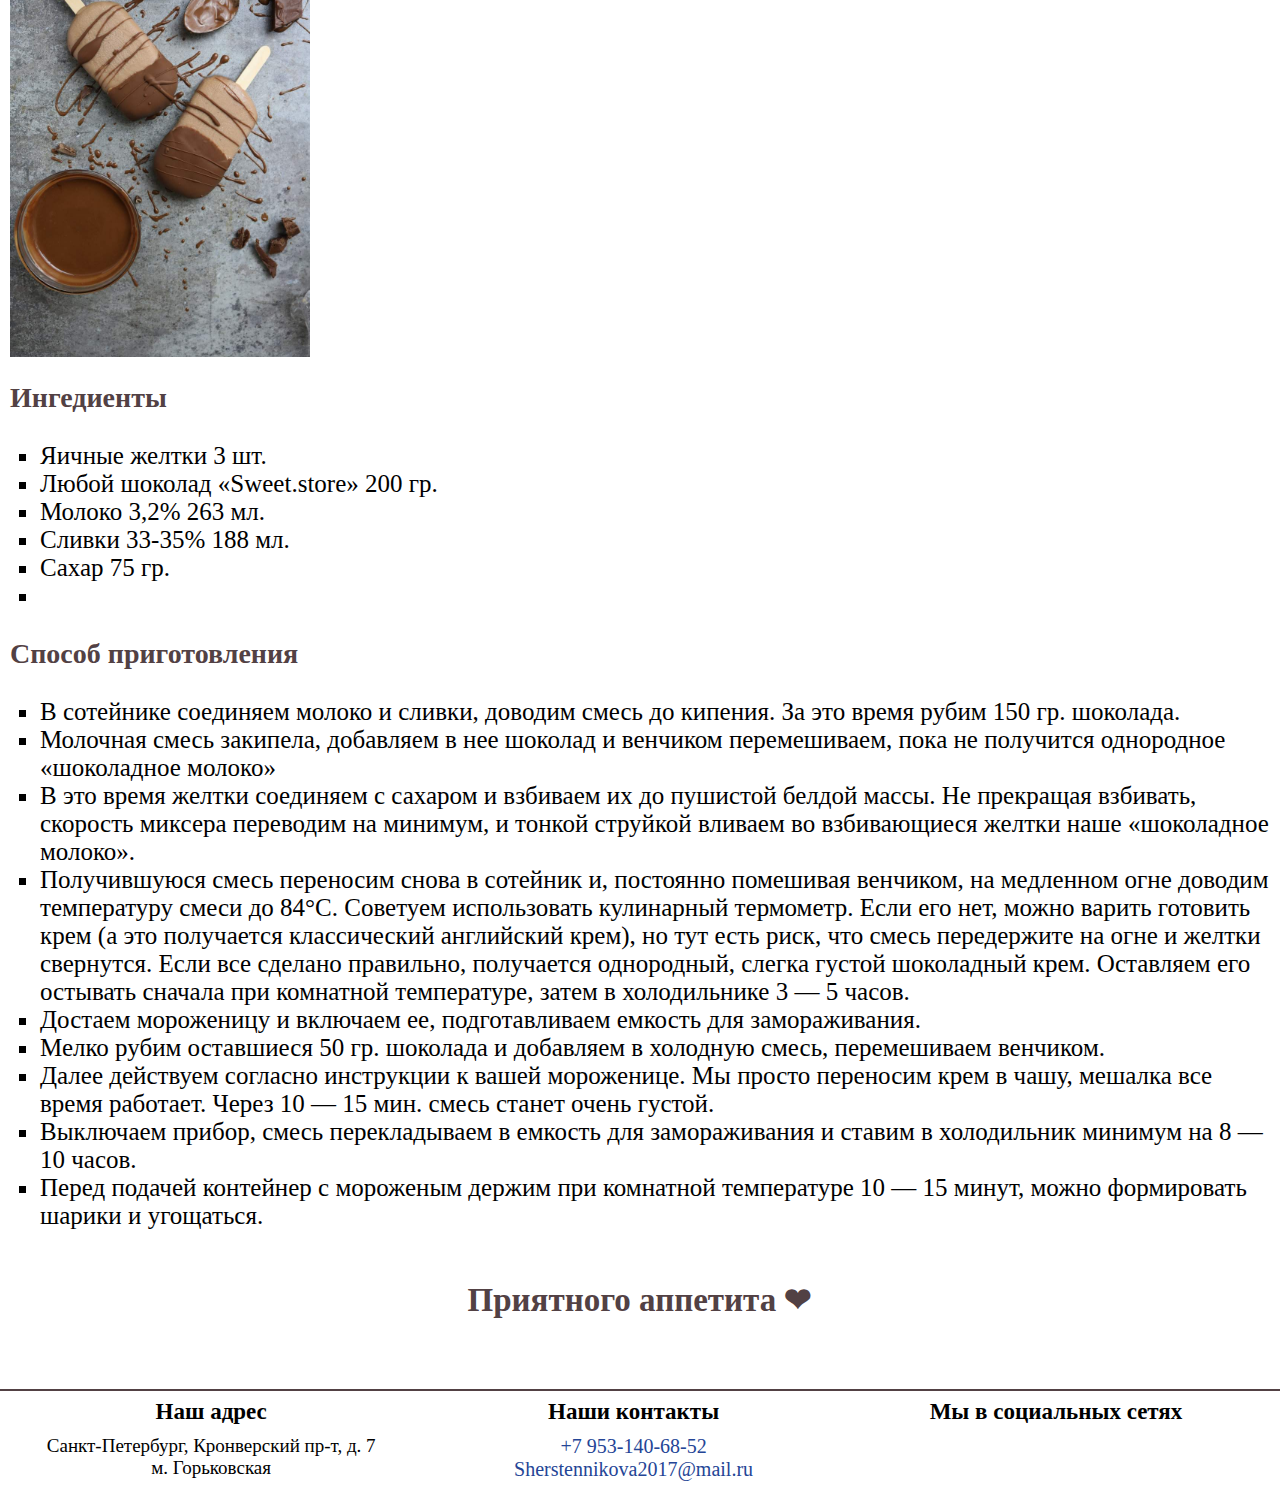
<file: 4.html>
<!DOCTYPE html>
<html lang="ru" prefix="og: http://ogp.me/ns# fb: http://ogp.me/ns/fb#">
<head>
	<meta charset="utf-8">
    <meta name="description" content="Собрали Ваши самые вкусные рецепты! Давайте готовить вместе!">
    <meta name="Keywords" content="Рецепты, шоколад, печенье, шоколадные конфеты, брауни, мороженое, интернет-магазин">
    <meta name="viewport" content="width=device-width, initial-scale=1.0">
    <meta property="og:type" content="article">
    <meta property="og:title" content="Вкусные рецепты">
    <meta property="og:url" content="https://designifmo.ru/moodle/">
    <meta property="og:description" content="Собрали Ваши самые вкусные рецепты! Давайте готовить вместе!">
    <meta name="og:site_name" content="Sweets.store">
    <meta name="author" content="YuliaS">
    <meta property="og:image" content="https://www.edimdoma.ru/data/ckeditor_pictures/29466/content_fotolia_110987594_subscription_xxl.jpg">
    <meta property="og:image:width" content="850">
    <meta property="og:image:height" content="450">
    <meta property="og:image:type" content="image/jpg">
	<title>Sweet.ru</title>
	<link rel="stylesheet" type="text/css" href="4.css">
	<link rel="icon" type="image/png" href="icon.png">
</head>
<body>
	<header>
     <h1>Ваши рецепты</h1>
 </header>
 <nav>
 	    <div><a href="Mysait.html" target="_blank">Главная</a></div>
    	<div><a href="1.html" target="_blank">Шоколад</a></div>
    	<div><a href="2.html" target="_blank">Конфеты</a></div>
    	<div><a href="3.html" target="_blank">Печенье</a></div>
    	<div><a href="#" class="navigator">Ваши рецепты</a></div>
 </nav>
 <main>
 	<h2 class="marg size">Брауни с протеином</h2>
	<p><img src="images/brauni.jpg" width="300" title="Брауни с протеином" alt="Брауни с протеином">
	<strong>Брауни</strong> &mdash; шоколадный классический десерт, который американские хозяйки всех поколений делали и продолжадт делать на семейные вечера. Причин тому несколько: он вкусный, простой, нравится детям и взрослым, и самая важная &ndash; никогда не надоедает.<br/>
	Главный секрет шоколадного чуда &ndash; текстура. Многие могут утверждать, что брауни &ndash; это просто порезанный на кусочки шоколадный пирог. Но американцы так не думают.<br/>
	Готовя брауни, нужно добиться чуть пористой (но не пышной), плотной и влажной структуры теста, чтобы на выходе получить что-то похожее на пористый чудь подтаявший шоколад.<br/>
	Пирожное брауни &ndash; это намного больше какао и меньше муки, чем в рецептурах кексов и тортов. А еще &ndash; немало сахара. Именно такое сочетание ингедиентов делает текстуру и вкус десерта совершенно отличным от других видов шоколадной выпечки. Американцы любят дополнить десерт крупно порубленными орехами пекан или миндалем.</p>
	<h3>Ингредиенты:</h3>
	<ul>
		<li>Шоколад темный с протеином «Sweet.store» 180 гр.</li>
		<li>Масло сливочное 180 гр.</li>
		<li>Яйца 3 шт.</li>
		<li>Мука 75 гр.</li>
		<li>Сахар 300 гр.</li>
		<li>Соль 1/4 ч. ложки.</li>
    </ul>
    <h3>Способ приготовления:</h3>
    <ol>
    	<li>Масло и шоколад с протеином нужно растопить, для этого шоколад ломаем кусочками и кладем его вместе с маслом в емкость, в которой будем их растапливать. Растапливаем шоколад и масло на водяной бане.</li>
    	<li>Берем яйца, моем и выбиваем в емкость для взбивания. Туда же добавляем сахар и соль. Перемешиваем яйца с солью и сахаром до однородного состояния и полного растворения сахара и соли. Тут даже не обязательно использовать миксер, можно перемешивать все обычным венчиком или даже просто вилкой.</li>
    	<li>Добавляем к яичной массе остывшую шоколадно-масляную смесь, перемешиваем. Просеиваем сюда же муку и снова перемешиваем до однородного состояния.</li>
    	<li>Форму для выпечки застилаем пергаментом и вылтиваем в нее наше тесто. Выпекаем наше пирожное 30-35 минут в разогретой до 175&deg;. По желанию можно полить готовое пирожное растопленым темным шоколадом с протеином.</li>
    </ol>
    <h2 class="clr">Приятного аппетита! &#10084;</h2>
    <hr>
    <h2 class="marg size">Шоколадные конфеты «Сердечки»</h2>
     <p><img src="images/konfetti.jpg" width="300" alt="Шоколадные конфеты «Сердечки»" title="Шоколадные конфеты «Сердечки»">Все мы любим шоколадные конфеты ещё с детства. Именно этот десерт напоминает уютные посиделки в кругу родных и близких. Мы предлагаем Вам приготовить шоколадные конфеты в виде сердечек по нашему рецепту! Уверяем, Вы не останетесь равнодушными!</p>
     <h3>Ингредиенты</h3>
     <ul>
     	<li>Любой шоколад «Sweet.store» (кроме темного с протеином)</li>
     	<li>По желанию можно взять кондитерские присыпки для украшения</li>
     </ul>
     <h3>Способ приготовления</h3>
     <ol>
     	<li>Шоколад поломайте на маленькие, примерно одного размера, кусочки.</li>
     	<li>2/3 приготовленного шоколада поместите в насухо вытертую емкость и поставьте растапливаться на паровой бане при небольшом огне.</li>
     	<li>Постоянно перемешивайте начавший плавиться шоколад.</li>
     	<li>Следите за температурой растапливающейся массы. Как только она достигнет нужных 45-50 градусов, снимайте с огня.</li>
     	<li>Теперь нужно опустить температуру шоколадной массы до соответствующей каждому виду шоколада (горького, молочного, белого). Для этого высыпьте оставшуюся треть шоколада в горячую массу и перемешивайте до полного растворения и получения однородной консистенции.(</li>
     	<li>Разлейте шоколадную массу в формочки&ndash;сердечки, которые также должны быть насухо вытертыми.</li>
     	<li>Постучите по бокам формочек, чтобы вышли пузырьки воздуха из массы.</li>
     	<li>Отправьте будущие конфеты для застывания в холодильник минут на 15.</li>
     	<li>После этого аккуратно выньте сладости из формочек.</li>
     	<li>Декорируйте готовые конфеты кондитерскими посыпками или полейте растопленным шоколадом другого цвета, например, конфеты из горького &ndash; белым.</li>
     </ol>
     <h2 class="clr">Приятного аппетита &#10084;</h2>
     <hr>
     <h2 class="marg size">Шоколадное мороженое</h2>
     <p><img src="images/icecream.jpg" alt="Шоколадное мороженое" title="Шоколадное мороженое" width="300">Это наивкуснейшее шоколадное мороженое заставит Вас влюбиться в него. А готовится оно проще некуда!</p>
     <h3>Ингедиенты</h3>
     <ul>
     	<li>Яичные желтки 3 шт.</li>
     	<li>Любой шоколад «Sweet.store» 200 гр.</li>
     	<li>Молоко 3,2% 263 мл.</li>
     	<li>Сливки 33-35% 188 мл.</li>
     	<li>Сахар 75 гр.</li>
     	<li></li>
     </ul>
     <h3>Способ приготовления</h3>
     <ul>
     <li>В сотейнике соединяем молоко и сливки, доводим смесь до кипения. За это время рубим 150 гр. шоколада.</li>
     <li>Молочная смесь закипела, добавляем в нее шоколад и венчиком перемешиваем, пока не получится однородное «шоколадное молоко»</li>
     <li>В это время желтки соединяем с сахаром и взбиваем их до пушистой белдой массы. Не прекращая взбивать, скорость миксера переводим на минимум, и тонкой струйкой вливаем во взбивающиеся желтки наше «шоколадное молоко».</li>
     <li>Получившуюся смесь переносим снова в сотейник и, постоянно помешивая венчиком, на медленном огне доводим температуру смеси до 84°С. Советуем использовать кулинарный термометр. Если его нет, можно варить готовить крем (а это получается классический английский крем), но тут есть риск, что смесь передержите на огне и желтки свернутся. Если все сделано правильно, получается однородный, слегка густой шоколадный крем. Оставляем его остывать сначала при комнатной температуре, затем в холодильнике 3 — 5 часов.</li>
     <li>Достаем мороженицу и включаем ее, подготавливаем емкость для замораживания.</li>
     <li>Мелко рубим оставшиеся 50 гр. шоколада и добавляем в холодную смесь, перемешиваем венчиком.</li>
     <li>Далее действуем согласно инструкции к вашей мороженице. Мы просто переносим крем в чашу, мешалка все время работает. Через 10 — 15 мин. смесь станет очень густой.</li>
     <li>Выключаем прибор, смесь перекладываем в емкость для замораживания и ставим в холодильник минимум на 8 — 10 часов.</li>
     <li>Перед подачей контейнер с мороженым держим при комнатной температуре 10 — 15 минут, можно формировать шарики и угощаться.</li>
     </ul>
     <h2 class="clr">Приятного аппетита &#10084;</h2>
     <hr>
 </main>
 <footer>
    	<div class="footer2">
    		<div class="footer3">
    			<div class="footer4">Наш адрес</div>
    			<div class="adres">Санкт-Петербург, Кронверский пр-т, д. 7<br/>м. Горьковская</div>
    		</div>
    		<div class="footer3">
    			<div class="footer4">Наши контакты</div>
    			<div class="number"><a href="tel:+79531406852">+7 953-140-68-52</a><br/><a href="mailto:sherstennikova2017@mail.ru">Sherstennikova2017@mail.ru</a></div>
    		</div>
    		<div class="footer3">
    			<div class="footer4">Мы в социальных сетях</div>
    			<div class="social"><script src="https://yastatic.net/share2/share.js"></script>
                <div class="ya-share2" data-curtain data-shape="round" data-services="vkontakte,telegram,pinterest"></div></div>
    		</div>
        </div>
</footer>
</body>
</html>
</file>
<file: 1.css>
html, body {
	margin: 0px;
}
body {
	background: linear-gradient(to top, #ece9e6, #ffffff) fixed; 
}
h1 {
	text-align: center;
	color: #524144;
	font-size: 40px;
	font-family: Georgia, 'Times New Roman', Times, serif;
	margin-top: 50px;
}
p {
	margin: 20px;
	text-align: justify;
	font-size: 20px;
	font-family: Georgia, 'Times New Roman', Times, serif;
	margin-top: 80px;
}
nav {
	width: 80%;
	margin: 80px auto;
	display: flex;
	border: 1px solid black; 
}
.navigators {
	width: 30%;
	border-right: 1px solid black;
	text-align: center;  
}
nav a {
	color: #2441ab;
	font-family: Georgia, 'Times New Roman', Times, serif;
	font-size: 20px;
	text-decoration: none;
	cursor: pointer;
}
.navigators:nth-child(5n) {
	border-right: none;
}
a:hover {
	color: #942323;
	text-decoration: underline;
}
.link {
	color: #942323;
	text-decoration: underline;
}
h2 {
	margin-top: 100px;
	color: #8f6c6a;
	text-align: center;
	font-size: 30px;
	font-family: Georgia, 'Times New Roman', Times, serif;
}
.choco {
	display: flex;
	width: 80%;
	margin-left: auto; 
	margin-right: auto;
    margin-top: 80px;
}
.choco div {
	width: 40%;
	text-align: center;
}
span {
	font-family: Georgia, 'Times New Roman', Times, serif;
	color: #524144;
	font-size: 17px;
}
.choco2 {
	margin-top: 70px;
	width: 70%;
	margin-right: auto;
	margin-left: auto;
	display: flex;
}
.choco2 div {
	width: 50%;
	text-align: center;
}
table {
	width: 30%;
	margin-left: auto; 
	margin-right: auto;
	border: 1px solid black;
	border-collapse: collapse;
}
.th1 {
	padding-left: 5px;
	text-align: left;
}
th {
	font-size: 17px;
	font-family: Georgia, 'Times New Roman', Times, serif;
	color: #2e1f1f;
	border: 1px solid black;
}
td {
	font-family: Georgia, 'Times New Roman', Times, serif;
	color: #2e1f1f;
	padding-left: 5px;
	border: 1px solid black;
}
.price {
	text-align: center;
}
fieldset {
	width: 30%;
	margin-top: 80px;
	font-size: 20px;
	margin-left: 20px;
}
legend {
	margin-left: 20px;
	font-family: Georgia, 'Times New Roman', Times, serif;
	color: #524144;
	font-weight: bold;
}
button {
	width: 100px;
	height: 30px;
	margin-top: 25px;
	margin-left: 20px;
	background-color: #d9d2d2;
	border: 1px solid black;
	font-size: 14px;
	font-weight: bold;
	font-family: Georgia, 'Times New Roman', Times, serif;
	transition: height 1s linear 0s, background-color 2s linear 0s;
}
button:hover {
	height: 36px;
	background-color: #BC8F8F;
}

.zakaz {
	color: #325796;
	text-decoration: underline;
	cursor: pointer;
}
hr {
	margin-top: 70px;
	border: 1px solid black;
	border-color: #524144;
}
footer {
	display: flex;
	width: 100%;
	text-align: center;
	margin-bottom: 50px;
}
.footer2 {
	width: 100%;
	display: flex;
}
.footer3 {
	width: 33%;
}
.footer4 {
	font-size: 20px;
	font-weight: bold;
	font-family: Georgia, 'Times New Roman', Times, serif; 
}
.adres {
	margin-top: 10px;
	font-size: 18px;
	font-family: Georgia, 'Times New Roman', Times, serif; 
}
.number {
	margin-top: 10px;
	font-size: 18px;
	font-family: Georgia, 'Times New Roman', Times, serif; 
}
.number a {
	text-decoration: none;
	color: #244596;
}
.social {
	margin-top: 15px;
}
@media screen and (max-width: 320px)
{
	h1 {
		font-size: 30px;
		margin: 20px auto;
	}
	nav {
		width: 60%;
		flex-direction: column;
		margin: 50px auto;
	}
	.navigators {
		width: 100%;
		border-bottom: solid 1px black;
	}
    .navigators:nth-child(5) {
    	border-bottom: none;
    }
    .navigators a {
    	font-size: 16px;
    }
    p {
    	font-size: 15px;
    	margin-top: 50px;
    }
    h2 {
    	margin-top: 50px;
    	font-size: 22px;
    }
    .choco {
    	width: 100%;
    	flex-direction: column;
    	margin-top: 10px;
    }
    .choco div {
    	width: 80%;
    	margin-left: auto;
    	margin-right: auto;
        margin-top: 30px;
    }
    .choco div img {
    	width: 80%;
    	height: auto;
    }
    span {
    	font-size: 14px;
    }
    .choco2 {
    	width: 100%;
    	flex-direction: column;
    	margin-top: 1px;
    }
    .choco2 div {
    	width: 80%;
    	margin-left: auto;
    	margin-right: auto;
    }
    .choco2 div img {
    	width: 80%;
    	height: auto;
    }
    table {
    	width: 90%;
    	height: auto;
    	margin-left: auto;
    	margin-right: auto;
    }
    th {
    	font-size: 16px;
    }
    td {
    	font-size: 15px;
    }
    fieldset {
    	width: 70%;
    	margin-left: auto;
    	margin-right: auto;
    }
    legend {
    	font-size: 16px;
    }
    button {
    	margin-left: 35px;
    }
    footer {
    	 margin-bottom: 20px;
    }
    .footer2 {
    	flex-direction: column;
    }
    .footer3 {
    	width: 90%;
    	margin-left: auto;
    	margin-right: auto;
    	margin-top: 10px;
    }
    .footer4 {
    	padding-top: 10;
    	font-size: 16px;
    }
    .adres {
    	margin-top: 0px;
    	padding-bottom: 10px;
    	font-size: 14px;
    }
    .number {
    	margin-top: 0px;
    	padding-bottom: 10px;
    	font-size: 14px;
    }
    .social {
    	margin-top: 8px;
    }
}
@media screen and (min-width: 321px) and (max-width: 768px)
{
	h1 {
		font-size: 40px;
		margin: 20px auto;
	}
	nav {
		flex-direction: column;
		width: 60%;
		margin-top: 50px;
		margin-bottom: 0px;
		margin-right: auto;
		margin-left: auto;
}
	.navigators {
		width: 100%;
		border-bottom: solid 1px black;
	}
	.navigators a {
	    font-size: 17px;
	}
	.navigators:nth-child(5) {
		border-bottom: none;
	}
	p {
		font-size: 16px;
		margin-top: 50px;
		margin-right: 20px;
		margin-left: 20px;
		margin-bottom: 0px;
	}
	h2 {
		font-size: 25px;
		margin-top: 70px;
	}
	.choco {
		width: 100%;
		flex-direction: column;
		margin-top: 30px;
	}
	.choco div {
		width: 90%;
		margin-left: auto;
		margin-right: auto;
		padding-top: 25px;
	}
	.choco div img {
		width: 70%;
	}
	span {
		font-size: 16px;
	}
	.choco2 {
		width: 100%;
		flex-direction: column;
		margin-top: 1px;
	}
	.choco2 div {
		width: 90%;
		margin-left: auto;
		margin-right: auto;
	}
	.choco2 div img {
		width: 70%;
		margin-top: 20px;
	}
	table {
		width: 80%;
		margin-left: auto;
		margin-right: auto;
	}
	fieldset {
		width: 80%;
	}
	.knopka {
		font-size: 14px;
	}
    .footer2 {
            flex-direction: column;
        }
        .footer3 {
        width: 90%;
        margin-left: auto;
        margin-right: auto;
        margin-top: 10px;
    }
    .footer4 {
        padding-top: 10;
        font-size: 18px;
    }
    .adres {
        margin-top: 0px;
        padding-bottom: 10px;
        font-size: 16px;
    }
    .number {
        margin-top: 0px;
        padding-bottom: 10px;
        font-size: 16px;
    }
    .social {
        margin-top: 8px;
    }
    footer {
        margin-bottom: 30px;
    }
}
@media screen and (min-width: 769px) and (max-width: 1024px)
{
	h1 {
		font-size: 45px;
		margin-top: 20px;
		margin-right: auto;
		margin-left: auto;
	}
	nav {
        width: 80%;
        margin-right: auto;
        margin-left: auto;
        margin-top: 70px;
    }
    .navigators a {
        font-size: 18px;    
    }
    h2 {
        margin-top: 70px;
    }
    p {
    	font-size: 20px;
    }
	.choco {
		width: 100%;
	}
	.choco div {
		width: 100%;
	}
	.choco div img {
		width: 90%;
	}
	.choco2 {
		width: 100%;
	}
	.choco2 div {
		width: 100%;
	}
	.choco2 div img {
		width: 90%;
	}
	table {
		width: 50%;
	}
	fieldset {
		width: 50%;
	}
	.knopka {
		font-size: 14px;
	}
	footer {
        margin-bottom: 20px;
    }
    .footer2 {
        margin-right: auto;
        margin-left: auto;
    }
    .footer4 {
    	font-size: 17px;
    }
    .adres {
    	font-size: 15px;
    }
    .number {
    	font-size: 15px;
    }
}
@media screen and (min-width: 1025px) and (max-width: 1500px)
{
	h1 {
		font-size: 50px;
		margin-top: 20px;
	}
	nav {
        margin-top: 70px;
	}
	.navigators a {
		font-size: 22px;
	}
	p {
		font-size: 23px;
		margin-bottom: 80px;
	}
	h2 {
		font-size: 35px;
		margin-top: 30px;
	}
	.choco {
		width: 90%;
		margin-right: auto;
		margin-left: auto;
	}
	.choco div {
		width: 50%;
	}
	.choco div img {
		width: 90%;
		height: auto;
	}
	.choco2 {
		width: 90%;
		margin-right: auto;
		margin-left: auto;
	}
	.choco2 div {
		width: 50%;
	}
	.choco2 div img {
		width: 90%;
		height: auto;
	}
	.price2 {
		margin-top: 100px;
	}
	table {
		width: 50%;
    }
    th {
    	font-size: 24px;
    }
    td {
    	font-size: 20px;
    }
    fieldset {
    	width: 40%;
    }
    legend {
    	font-size: 21px;
    }
    span {
    	font-size: 21px;
    }
    button {
    	width: 10%;
    }
    .knopka {
    	font-size: 17px;
    }
    footer {
        margin-bottom: 20px;
    }
    .footer4 {
    	font-size: 23px;
    }
    .adres {
    	font-size: 19px;
    }
    .number {
    	font-size: 19px;
    }
}
@media screen and (min-width: 1501px) and (max-width: 1920px)
{
	h1 {
		font-size: 60px;
		margin-top: 20px;
	}
	nav {
        width: 85%;
        margin-left: auto;
        margin-right: auto;
        margin-top: 70px;
    }
    .navigators a {
        font-size: 25px;
    }
    p {
    	font-size: 30px;
    }
    h2 {
    	font-size: 40px;
    }
    .choco {
    	width: 100%;
    }
    .choco div {
    	width: 100%;
    }
    .choco div img {
    	width: 85%;
    	height: auto;
    }
    .choco2 {
    	width: 100%;
    }
    .choco2 div {
    	width: 100%;
    }
    .choco2 div img {
    	width: 85%;
    	height: auto;
    }
    span {
    	font-size: 24px;
    }
    .price2 {
    	margin-top: 80px;
    }
    table {
    	width: 40%;
    }
    th {
    	font-size: 28px;
    }
    td {
    	font-size: 25px;
    }
    fieldset {
    	width: 40%;
    }
    legend {
        font-size: 28px;
    }
    button {
    	width: 10%;
    }
    .knopka {
    	font-size: 22px;
    }
    footer {
        margin-bottom: 20px;
    }
    .footer4 {
        font-size: 26px;
    }
    .adres {
        font-size: 24px;
    }
    .number {
        font-size: 24px;
    }
}
@media screen and (min-width: 1921px)
{
	h1 {
		font-size: 70px;
		margin-top: 20px;
    }
    nav {
    	margin-top: 70px;
    	width: 85%;
    }
    .navigators a {
        font-size: 27px;
	}
	p {
		font-size: 35px;
	}
	h2 {
        font-size: 50px;
    }
    .choco {
    	width: 100%;
    }
    .choco div img {
    	width: 85%;
    	height: auto;
    }
    .choco2 {
    	width: 100%;
    }
    .choco2 div img {
    	width: 85%;
    	height: auto;
    }
    span {
    	font-size: 30px;
    }
    table {
    	width: 50%;
    }
    th {
    	font-size: 33px;
    }
    td {
    	font-size: 28px;
    }
    fieldset {
    	width: 50%;
    }
    legend {
    	font-size: 35px;
    }
    button {
    	width: 10%;
    }
    .knopka {
    	font-size: 26px;
    }
    footer {
        margin-bottom: 20px;
    }
    .footer4 {
        font-size: 30px;
    }
    .adres {
        font-size: 26px;
    }
    .number {
        font-size: 26px;
    }
}
</file>
<file: 2.css>
html, body {
	margin: 0;
}
body {
	background: linear-gradient(to top, #ece9e6, #ffffff) fixed;
}
h1 {
	text-align: center;
	color: #524144;
	font-size: 40px;
	font-family: Georgia, 'Times New Roman', Times, serif;
	margin-top: 50px;
}
nav {
	width: 80%;
    margin-left: auto;
    margin-right: auto;
    display: flex;
    border: 1px solid black;
    margin-top: 60px;
}
.navigators {
	width: 30%;
    text-align: center;
     border-right: 1px solid black;
}
.navigators:nth-child(5n) {
	border-right: none;
}
nav a {
	color: #2441ab; 
	font-family: Georgia, 'Times New Roman', Times, serif; 
	font-size: 20px; 
	text-decoration: none;
}
a:hover {
    color: #942323;
	text-decoration: underline;
}
.link {
	color: #942323;
	text-decoration: underline;
}
p {
	font-size: 22px;
	font-family: Georgia, 'Times New Roman', Times, serif;
	margin-top: 80px;
	text-align: center;
}
h2 {
	margin-top: 100px;
	color: #8f6c6a;
	text-align: center;
	font-size: 30px;
	font-family: Georgia, 'Times New Roman', Times, serif;
}
.images {
	width: 80%;
	display: flex;
	margin-left: auto;
	margin-right: auto;
	margin-top: 70px;
}
.images div {
	width: 50%;
	text-align: center;
}
span {
	font-family: Georgia, 'Times New Roman', Times, serif;
	color: #524144;
	font-size: 17px;
}
table {
	width: 30%;
	margin-right: auto;
	margin-left: auto;
	border: 1px solid black;
	border-collapse: collapse;
	margin-top: 50px;
}
th {
	border: 1px solid black;
	text-align: center;
	font-size: 17px;
	font-family: Georgia, 'Times New Roman', Times, serif;
	color: #2e1f1f;
}
.tab {
	text-align: left;
	padding-left: 5px
}
td {
	font-family: Georgia, 'Times New Roman', Times, serif;
	color: #2e1f1f;
	padding-left: 5px;
	border: 1px solid black;
}
.price {
	text-align: center;
}
fieldset {
	width: 30%;
	margin-top: 80px;
	font-size: 20px;
	margin-left: 20px;
}
legend {
    margin-left: 20px;
    font-family: Georgia, 'Times New Roman', Times, serif;
	color: #524144;
	font-weight: bold;
}
button {
	width: 100px;
	height: 30px;
	margin-top: 25px;
	margin-left: 20px;
	background-color: #d9d2d2;
	border: 1px solid black;
	font-size: 14px;
	font-weight: bold;
	font-family: Georgia, 'Times New Roman', Times, serif;
	transition: height 1s linear 0s, background-color 2s linear 0s;
}
button:hover {
	height: 36px;
	background-color: #BC8F8F;

}
.zakaz {
	color: #325796;
	text-decoration: underline;
	cursor: pointer;
}
hr {
	margin-top: 70px;
	border: 1px solid black;
	border-color: #524144;
}
footer {
	display: flex;
	width: 100%;
	text-align: center;
	margin-bottom: 50px;
}
.footer2 {
	width: 100%;
	display: flex;
}
.footer3 {
	width: 33%;
}
.footer4 {
	font-size: 20px;
	font-weight: bold;
	font-family: Georgia, 'Times New Roman', Times, serif; 
}
.adres {
	margin-top: 10px;
	font-size: 18px;
	font-family: Georgia, 'Times New Roman', Times, serif; 
}
.number {
	margin-top: 10px;
	font-size: 18px;
	font-family: Georgia, 'Times New Roman', Times, serif; 
}
.number a {
	text-decoration: none;
	color: #244596;
}
.social {
	margin-top: 15px;
}
@media screen and (max-width: 320px)
{
	h1 {
		font-size: 30px;
		margin: 20px auto;
	}
	nav {
		width: 60%;
		flex-direction: column;
		margin: 50px auto;
	}
	.navigators {
		width: 100%;
		border-bottom: solid 1px black;
	}
	.navigators:nth-child(5) {
    	border-bottom: none;
    }
    .navigators a {
    	font-size: 16px;
    }
    p {
    	font-size: 15px;
    	margin-top: 50px;
    	text-align: justify;
    	margin-right: 10px;
    	margin-left: 10px;

    }
    h2 {
    	margin-top: 50px;
    	font-size: 22px;
    }
    .images {
    	width: 100%;
    	flex-direction: column;
    	margin-top: 10px;
    }
    .images div {
    	width: 80%;
    	margin-right: auto;
    	margin-left: auto;
    	margin-top: 30px;
    }
    .images div img {
        width: 80%;
        height: auto;
    }
    span {
    	font-size: 14px;
    }
    table {
    	width: 90%;
    	height: auto;
    	margin-left: auto;
    	margin-right: auto;
    	margin-top: 0px;
    }
    th {
    	font-size: 16px;
    }
    td {
    	font-size: 15px;
    }
    fieldset {
    	width: 70%;
    	margin-left: auto;
    	margin-right: auto;
    }
    legend {
    	font-size: 16px;
    }
    button {
    	margin-left: 35px;
    }
    footer {
    	 margin-bottom: 20px;
    }
    .footer2 {
    	flex-direction: column;
    }
    .footer3 {
    	width: 90%;
    	margin-left: auto;
    	margin-right: auto;
    	margin-top: 10px;
    }
    .footer4 {
    	padding-top: 10;
    	font-size: 16px;
    }
    .adres {
    	margin-top: 0px;
    	padding-bottom: 10px;
    	font-size: 14px;
    }
    .number {
    	margin-top: 0px;
    	padding-bottom: 10px;
    	font-size: 14px;
    }
    .social {
    	margin-top: 8px;
    }
}
@media screen and (min-width: 321px) and (max-width: 768px)
{
	h1 {
		font-size: 40px;
		margin: 20px auto;
	}
	nav {
		flex-direction: column;
		width: 60%;
		margin-top: 50px;
		margin-bottom: 0px;
		margin-right: auto;
		margin-left: auto;
}
	.navigators {
		width: 100%;
		border-bottom: solid 1px black;
	}
	.navigators a {
	    font-size: 17px;
	}
	.navigators:nth-child(5) {
		border-bottom: none;
	}
	p {
		font-size: 17px;
		margin-top: 50px;
		margin-right: 20px;
		margin-left: 20px;
		margin-bottom: 0px;
		text-align: justify;
	}
	h2 {
		font-size: 26px;
		margin-top: 70px;
	}
	.images {
		width: 100%;
		flex-direction: column;
		margin-top: 0px;
	}
	.images div {
		width: 90%;
		margin-left: auto;
		margin-right: auto;
		padding-top: 25px;
	}
	.images div img {
		width: 70%;
	}
	span {
		font-size: 16px;
	}
	table {
		width: 80%;
		margin-left: auto;
		margin-right: auto;
		margin-top: 0px;
	}
	fieldset {
		width: 80%;
	}
	.knopka {
		font-size: 14px;
	}
    .footer2 {
            flex-direction: column;
        }
        .footer3 {
        width: 90%;
        margin-left: auto;
        margin-right: auto;
        margin-top: 10px;
    }
    .footer4 {
        padding-top: 10;
        font-size: 18px;
    }
    .adres {
        margin-top: 0px;
        padding-bottom: 10px;
        font-size: 16px;
    }
    .number {
        margin-top: 0px;
        padding-bottom: 10px;
        font-size: 16px;
    }
    .social {
        margin-top: 8px;
    }
    footer {
        margin-bottom: 20px;
    }
}
@media screen and (min-width: 769px) and (max-width: 1024px)
{
	h1 {
		font-size: 45px;
		margin-top: 20px;
		margin-right: auto;
		margin-left: auto;
	}
	nav {
        width: 80%;
        margin-right: auto;
        margin-left: auto;
        margin-top: 70px;
    }
    .navigators a {
        font-size: 18px;    
    }
    h2 {
    	margin-top: 70px;
    }
    p {
    	font-size: 20px;
    	text-align: justify;
    	margin-right: 15px;
    	margin-left: 15px;
    }
    .images {
    	width: 100%;
    }
    .images div {
    	width: 100%;
    }
    .images div img {
    	width: 90%;
    }
    table {
		width: 60%;
	}
	fieldset {
		width: 50%;
	}
	.knopka {
		font-size: 14px;
	}
	footer {
        margin-bottom: 20px;
    }
    .footer2 {
        margin-right: auto;
        margin-left: auto;
    }
    .footer4 {
    	font-size: 17px;
    }
    .adres {
    	font-size: 15px;
    }
    .number {
    	font-size: 15px;
    }
}
@media screen and (min-width: 1025px) and (max-width: 1500px)
{
	h1 {
		font-size: 50px;
		margin-top: 20px;
	}
	nav {
        margin-top: 70px;
	}
	.navigators a {
		font-size: 22px;
	}
	p {
		font-size: 25px;
		margin-bottom: 80px;
		text-align: justify;
		margin-right: 20px;
		margin-left: 20px;
	}
	h2 {
		font-size: 35px;
		margin-top: 30px;
	}
	.images {
		width: 90%;
		margin-right: auto;
		margin-left: auto;
	}
	.images div {
		width: 50%;
	}
	.images div img {
		width: 90%;
		height: auto;
	}
	span {
    	font-size: 21px;
    }
    table {
		width: 50%;
    }
    th {
    	font-size: 24px;
    }
    td {
    	font-size: 20px;
    }
    fieldset {
    	width: 40%;
    }
    legend {
    	font-size: 21px;
    }
    button {
    	width: 10%;
    }
    .knopka {
    	font-size: 17px;
    }
    footer {
        margin-bottom: 20px;
    }
    .footer4 {
    	font-size: 23px;
    }
    .adres {
    	font-size: 19px;
    }
    .number {
    	font-size: 19px;
    }
    .price2 {
		margin-top: 100px;
	}
}
@media screen and (min-width: 1501px) and (max-width: 1920px)
{
	h1 {
		font-size: 60px;
		margin-top: 20px;
	}
	nav {
        width: 85%;
        margin-left: auto;
        margin-right: auto;
        margin-top: 70px;
    }
    .navigators a {
        font-size: 25px;
    }
    p {
    	font-size: 30px;
    	text-align: justify;
    	margin-right: 20px;
    	margin-left: 20px;
    }
    h2 {
    	font-size: 40px;
    }
    .images {
    	width: 100%;
    }
    .images div {
    	width: 100%;
    }
    .images div img {
    	width: 85%;
    	height: auto;
    }
    span {
    	font-size: 24px;
    }
    .price2 {
    	margin-top: 80px;
    }
    table {
    	width: 60%;
    }
    th {
    	font-size: 28px;
    }
    td {
    	font-size: 25px;
    }
    fieldset {
    	width: 40%;
    }
    legend {
        font-size: 28px;
    }
    button {
    	width: 10%;
    }
    .knopka {
    	font-size: 22px;
    }
    footer {
        margin-bottom: 20px;
    }
    .footer4 {
        font-size: 26px;
    }
    .adres {
        font-size: 24px;
    }
    .number {
        font-size: 24px;
    }
}
@media screen and (min-width: 1921px)
{
	h1 {
		font-size: 70px;
		margin-top: 20px;
    }
    nav {
    	margin-top: 70px;
    	width: 85%;
    }
    .navigators a {
        font-size: 27px;
	}
	p {
		font-size: 35px;
		text-align: justify;
		margin-right: 20px;
		margin-left: 20px;
	}
	h2 {
        font-size: 50px;
    }
    .images {
    	width: 100%;
    }
    .images div img {
    	width: 85%;
    	height: auto;
    }
    span {
    	font-size: 30px;
    }
    table {
    	width: 60%;
    }
    th {
    	font-size: 33px;
    }
    td {
    	font-size: 28px;
    }
    fieldset {
    	width: 50%;
    }
    legend {
    	font-size: 35px;
    }
    button {
    	width: 10%;
    }
    .knopka {
    	font-size: 26px;
    }
    footer {
        margin-bottom: 20px;
    }
    .footer4 {
        font-size: 30px;
    }
    .adres {
        font-size: 26px;
    }
    .number {
        font-size: 26px;
    }
}
</file>
<file: 3.css>
html, body {
	margin: 0px;
}
body {
	background: linear-gradient(to top, #ece9e6, #ffffff) fixed;
}
h1 {
    text-align: center;
	color: #524144;
	font-size: 40px;
	font-family: Georgia, 'Times New Roman', Times, serif;
	margin-top: 50px;
}
nav {
	width: 80%;
	margin-left: auto;
	margin-right: auto;
	display: flex;
	border: 1px solid black;
	margin-top: 60px;
}
nav div {
	width: 30%;
	text-align: center;
	border-right: 1px solid black;
}
nav div a {
	text-decoration: none;
	color: #2441ab;
	font-family: Georgia, 'Times New Roman', Times, serif;
	font-size: 20px;
}
a:hover {
	color: #942323;
	text-decoration: underline;
}
.navigators:nth-child(5n) {
	border-right: none;
}
.link {
	color: #942323;
	text-decoration: underline;
}
p {
	font-size: 22px;
	font-family: Georgia, 'Times New Roman', Times, serif;
	margin-top: 80px;
	text-align: justify;
	margin-left: 20px;
	margin-right: 20px;
}
h2 {
	margin-top: 100px;
	color: #8f6c6a;
	text-align: center;
	font-size: 30px;
	font-family: Georgia, 'Times New Roman', Times, serif;
}
.images {
	width: 80%;
	display: flex;
	margin-left: auto; 
	margin-right: auto;
	margin-top: 70px;
}
.images div {
	width: 50%;
	text-align: center;
}
.images1 {
	width: 50%;
	display: flex;
	margin-left: auto;
	margin-right: auto;
}
.images1 div {
	width: 50%;
	text-align: center;
	margin-top: 90px;
}
span {
	font-family: Georgia, 'Times New Roman', Times, serif;
	color: #524144;
	font-size: 17px;
}
table {
	width: 30%;
	margin-right: auto;
	margin-left: auto;
	border: 1px solid black;
	border-collapse: collapse;
	margin-top: 50px;
}
td {
	border: 1px solid black;
	padding-left: 5px;
	font-family: Georgia, 'Times New Roman', Times, serif;
	color: #2e1f1f;
	padding-left: 5px;
	border: 1px solid black;
}
th {
	border: 1px solid black;
	text-align: center;
	font-size: 17px;
	font-family: Georgia, 'Times New Roman', Times, serif;
	color: #2e1f1f;
}
.table1 {
	text-align: left;
	padding-left: 5px;
}
.price {
	text-align: center;
}
fieldset {
	width: 30%;
	margin-top: 80px;
	font-size: 20px;
	margin-left: 20px;
}
legend {
    margin-left: 20px;
    font-family: Georgia, 'Times New Roman', Times, serif;
	color: #524144;
	font-weight: bold;
}
button {
	width: 100px;
	height: 30px;
	margin-top: 25px;
	margin-left: 20px;
	background-color: #d9d2d2;
	border: 1px solid black;
	font-size: 14px;
	font-weight: bold;
	font-family: Georgia, 'Times New Roman', Times, serif;
	transition: height 1s linear 0s, background-color 2s linear 0s;
}
button:hover {
	height: 36px;
	background-color: #BC8F8F;
}
.none {
	margin-left: 20px;
}
.zakaz {
	color: #325796;
	text-decoration: underline;
	cursor: pointer;
}
hr {
	margin-top: 70px;
	border: 1px solid black;
	border-color: #524144;
}
footer {
	display: flex;
	width: 100%;
	text-align: center;
	margin-bottom: 50px;
}
.footer2 {
	width: 100%;
	display: flex;
}
.footer3 {
	width: 33%;
}
.footer4 {
	font-size: 20px;
	font-weight: bold;
	font-family: Georgia, 'Times New Roman', Times, serif; 
}
.adres {
	margin-top: 10px;
	font-size: 18px;
	font-family: Georgia, 'Times New Roman', Times, serif; 
}
.number {
	margin-top: 10px;
	font-size: 18px;
	font-family: Georgia, 'Times New Roman', Times, serif; 
}
.number a {
	text-decoration: none;
	color: #244596;
}
.social {
	margin-top: 15px;
}
@media screen and (max-width: 320px)
{
	h1 {
		font-size: 30px;
		margin: 20px auto;
	}
	nav {
		width: 60%;
		flex-direction: column;
		margin: 50px auto;
	}
	.navigators {
		width: 100%;
		border-bottom: solid 1px black;
	}
	.navigators:nth-child(5) {
    	border-bottom: none;
    }
    .navigators a {
    	font-size: 16px;
    }
    p {
    	font-size: 15px;
    	margin-top: 50px;
    	text-align: justify;
    	margin-right: 10px;
    	margin-left: 10px;

    }
    h2 {
    	margin-top: 50px;
    	font-size: 22px;
    }
    .images {
    	width: 100%;
    	flex-direction: column;
    	margin-top: 10px;
    }
    .images div {
    	width: 80%;
    	margin-right: auto;
    	margin-left: auto;
    	margin-top: 30px;
    }
    .images div img {
        width: 80%;
        height: auto;
    }
    span {
    	font-size: 14px;
    }
    table {
    	width: 90%;
    	height: auto;
    	margin-left: auto;
    	margin-right: auto;
    	margin-top: 0px;
    }
    th {
    	font-size: 16px;
    }
    td {
    	font-size: 15px;
    }
    fieldset {
    	width: 80%;
    	margin-left: auto;
    	margin-right: auto;
    }
    legend {
    	font-size: 16px;
    }
    button {
    	margin-left: 20px;
    }
    footer {
    	 margin-bottom: 20px;
    }
    .footer2 {
    	flex-direction: column;
    }
    .footer3 {
    	width: 90%;
    	margin-left: auto;
    	margin-right: auto;
    	margin-top: 10px;
    }
    .footer4 {
    	padding-top: 10;
    	font-size: 16px;
    }
    .adres {
    	margin-top: 0px;
    	padding-bottom: 10px;
    	font-size: 14px;
    }
    .number {
    	margin-top: 0px;
    	padding-bottom: 10px;
    	font-size: 14px;
    }
    .social {
    	margin-top: 8px;
    }
}
@media screen and (min-width: 321px) and (max-width: 768px)
{
	h1 {
		font-size: 40px;
		margin: 20px auto;
	}
	nav {
		flex-direction: column;
		width: 60%;
		margin-top: 50px;
		margin-bottom: 0px;
		margin-right: auto;
		margin-left: auto;
}
	.navigators {
		width: 100%;
		border-bottom: solid 1px black;
	}
	.navigators a {
	    font-size: 17px;
	}
	.navigators:nth-child(5) {
		border-bottom: none;
	}
	p {
		font-size: 17px;
		margin-top: 50px;
		margin-right: 20px;
		margin-left: 20px;
		margin-bottom: 0px;
		text-align: justify;
	}
	h2 {
		font-size: 26px;
		margin-top: 70px;
	}
	.images {
		width: 100%;
		flex-direction: column;
		margin-top: 0px;
	}
	.images div {
		width: 90%;
		margin-left: auto;
		margin-right: auto;
		padding-top: 25px;
	}
	.images div img {
		width: 70%;
	}
	span {
		font-size: 16px;
	}
	table {
		width: 80%;
		margin-left: auto;
		margin-right: auto;
		margin-top: 0px;
	}
	fieldset {
		width: 80%;
	}
	.knopka {
		font-size: 14px;
	}
    .footer2 {
        flex-direction: column;
    }
    .footer3 {
    	width: 90%;
    	margin-left: auto;
    	margin-right: auto;
    	margin-top: 10px;
    }
    .footer4 {
        padding-top: 10;
        font-size: 18px;
    }
    .adres {
        margin-top: 0px;
        padding-bottom: 10px;
        font-size: 16px;
    }
    .number {
        margin-top: 0px;
        padding-bottom: 10px;
        font-size: 16px;
    }
    .social {
        margin-top: 8px;
    }
    footer {
        margin-bottom: 20px;
    }
}
@media screen and (min-width: 769px) and (max-width: 1024px)
{
	h1 {
		font-size: 45px;
		margin-top: 20px;
		margin-right: auto;
		margin-left: auto;
	}
	nav {
        width: 80%;
        margin-right: auto;
        margin-left: auto;
        margin-top: 70px;
    }
    .navigators a {
        font-size: 18px;    
    }
    h2 {
    	margin-top: 70px;
    }
    p {
    	font-size: 20px;
    	text-align: justify;
    	margin-right: 15px;
    	margin-left: 15px;
    }
    .images {
    	width: 100%;
    }
    .images div {
    	width: 100%;
    }
    .images div img {
    	width: 90%;
    }
    table {
		width: 60%;
	}
	fieldset {
		width: 50%;
	}
	.knopka {
		font-size: 14px;
	}
	footer {
        margin-bottom: 20px;
    }
    .footer2 {
        margin-right: auto;
        margin-left: auto;
    }
    .footer4 {
    	font-size: 17px;
    }
    .adres {
    	font-size: 15px;
    }
    .number {
    	font-size: 15px;
    }
}
@media screen and (min-width: 1025px) and (max-width: 1500px)
{
	h1 {
		font-size: 50px;
		margin-top: 20px;
	}
	nav {
        margin-top: 70px;
	}
	.navigators a {
		font-size: 22px;
	}
	p {
		font-size: 25px;
		margin-bottom: 80px;
		text-align: justify;
		margin-right: 20px;
		margin-left: 20px;
	}
	h2 {
		font-size: 35px;
		margin-top: 30px;
	}
	.images {
		width: 90%;
		margin-right: auto;
		margin-left: auto;
	}
	.images div {
		width: 50%;
	}
	.images div img {
		width: 90%;
		height: auto;
	}
	span {
    	font-size: 21px;
    }
    table {
		width: 50%;
    }
    th {
    	font-size: 24px;
    }
    td {
    	font-size: 20px;
    }
    fieldset {
    	width: 40%;
    }
    legend {
    	font-size: 21px;
    }
    button {
    	width: 10%;
    }
    .knopka {
    	font-size: 17px;
    }
    footer {
        margin-bottom: 20px;
    }
    .footer4 {
    	font-size: 23px;
    }
    .adres {
    	font-size: 19px;
    }
    .number {
    	font-size: 19px;
    }
    .price2 {
		margin-top: 100px;
	}
}
@media screen and (min-width: 1501px) and (max-width: 1920px)
{
	h1 {
		font-size: 60px;
		margin-top: 20px;
	}
	nav {
        width: 85%;
        margin-left: auto;
        margin-right: auto;
        margin-top: 70px;
    }
    .navigators a {
        font-size: 25px;
    }
    p {
    	font-size: 30px;
    	text-align: justify;
    	margin-right: 20px;
    	margin-left: 20px;
    }
    h2 {
    	font-size: 40px;
    }
    .images {
    	width: 100%;
    }
    .images div {
    	width: 100%;
    }
    .images div img {
    	width: 85%;
    	height: auto;
    }
    span {
    	font-size: 24px;
    }
    .price2 {
    	margin-top: 80px;
    }
    table {
    	width: 60%;
    }
    th {
    	font-size: 28px;
    }
    td {
    	font-size: 25px;
    }
    fieldset {
    	width: 40%;
    }
    legend {
        font-size: 28px;
    }
    button {
    	width: 10%;
    }
    .knopka {
    	font-size: 22px;
    }
    footer {
        margin-bottom: 20px;
    }
    .footer4 {
        font-size: 26px;
    }
    .adres {
        font-size: 24px;
    }
    .number {
        font-size: 24px;
    }
}
@media screen and (min-width: 1921px)
{
	h1 {
		font-size: 70px;
		margin-top: 20px;
    }
    nav {
    	margin-top: 70px;
    	width: 85%;
    }
    .navigators a {
        font-size: 27px;
	}
	p {
		font-size: 35px;
		text-align: justify;
		margin-right: 20px;
		margin-left: 20px;
	}
	h2 {
        font-size: 50px;
    }
    .images {
    	width: 100%;
    }
    .images div img {
    	width: 85%;
    	height: auto;
    }
    span {
    	font-size: 30px;
    }
    table {
    	width: 60%;
    }
    th {
    	font-size: 33px;
    }
    td {
    	font-size: 28px;
    }
    fieldset {
    	width: 50%;
    }
    legend {
    	font-size: 35px;
    }
    button {
    	width: 10%;
    }
    .knopka {
    	font-size: 26px;
    }
    footer {
        margin-bottom: 20px;
    }
    .footer4 {
        font-size: 30px;
    }
    .adres {
        font-size: 26px;
    }
    .number {
        font-size: 26px;
    }
}
</file>
<file: 4.css>
body, html {
	margin: 0px;
}
body {
	background: linear-gradient(to top, #ece9e6, #ffffff) fixed;
}
h1 {
	text-align: center;
	color: #524144;
	font-size: 40px;
	font-family: Georgia, 'Times New Roman', Times, serif;
	margin-top: 20px;
}
nav {
	width: 80%;
	display: flex;
	margin-left: auto;
	margin-right: auto;
	margin-top: 40px;
	border: solid 1px black;
}
nav div {
	width: 30%;
	text-align: center;
	border-right: solid 1px black;
}
a {
	color: #2441ab; 
	font-family: Georgia, 'Times New Roman', Times, serif; 
	font-size: 20px; 
	text-decoration: none;
}
.navigator {
	color: #942323;
	text-decoration: underline;
}
a:hover {
    color: #942323;
	text-decoration: underline;
}
p {
	margin-left: 10px;
	margin-right: 15px;
	text-align: justify;
	font-size: 20px;
	font-family: Georgia, 'Times New Roman', Times, serif;
	float: left;
	margin-top: 30px;
}
img {
    float: left;
    margin-right: 8px;
}
h2 {
	margin-top: 50px;
	color: #8f6c6a;
	text-align: center;
	font-size: 24px;
	font-family: Georgia, 'Times New Roman', Times, serif;
	clear: left;
}
h3 {
	color: #524144;
	font-family: Georgia, 'Times New Roman', Times, serif;
	font-size: 24px;
	margin-left: 10px;
	clear: left;

}
ul {
	list-style-type: square;
	font-size: 17px;
	font-family: Georgia, 'Times New Roman', Times, serif;
}
ol {
    font-size: 17px;
    font-family: Georgia, 'Times New Roman', Times, serif;
    padding-right: 15px;
    text-align: justify;
}
.marg {
	margin-top: 75px;
}
hr {
    margin-top: 70px;
	border: 1px solid black;
	border-color: #524144;
}
footer {
	display: flex;
	width: 100%;
	text-align: center;
	margin-bottom: 50px;
}
.footer2 {
	width: 100%;
	display: flex;
}
.footer3 {
	width: 33%;
}
.footer4 {
	font-size: 20px;
	font-weight: bold;
	font-family: Georgia, 'Times New Roman', Times, serif; 
}
.adres {
	margin-top: 10px;
	font-size: 18px;
	font-family: Georgia, 'Times New Roman', Times, serif; 
}
.number {
	margin-top: 10px;
	font-size: 18px;
	font-family: Georgia, 'Times New Roman', Times, serif; 
}
.number a {
	text-decoration: none;
	color: #244596;
}
.social {
	margin-top: 15px;
}
.clr {
	color: #524144;
}
.size {
	font-size: 28px;
}
@media screen and (max-width: 320px)
{
	h1 {
		font-size: 30px;
		margin: 20px auto;
	}
	nav {
		width: 60%;
		flex-direction: column;
		margin: 50px auto;
	}
	nav div {
		width: 100%;
		border-bottom: solid 1px black;
    }
	nav div:nth-child(5) {
    	border-bottom: none;
    }
    nav div a {
    	font-size: 16px;
    }
    .size {
    	margin-top: 50px;
    	font-size: 22px;
    }
    img {
    	width: 80%;
    	height: auto;
    	float: none;
    	margin-right: auto;
    	margin-left: auto;
    	display: block;
    	margin-bottom: 20px;
    }
    p {
    	font-size: 15px;
    }
    h3 {
    	font-size: 18px;
    }
    ul {
    	font-size: 15px;
    }
    ol {
    	font-size: 15px;
    }
    footer {
    	 margin-bottom: 20px;
    }
    .footer2 {
    	flex-direction: column;
    }
    .footer3 {
    	width: 90%;
    	margin-left: auto;
    	margin-right: auto;
    	margin-top: 10px;
    }
    .footer4 {
    	padding-top: 10;
    	font-size: 16px;
    }
    .adres {
    	margin-top: 0px;
    	padding-bottom: 10px;
    	font-size: 14px;
    }
    .number {
    	margin-top: 0px;
    	padding-bottom: 10px;
    	font-size: 14px;
    }
    .social {
    	margin-top: 8px;
    }
}
@media screen and (min-width: 321px) and (max-width: 768px)
{
	h1 {
		font-size: 40px;
		margin: 20px auto;
	}
	nav {
		flex-direction: column;
		width: 60%;
		margin-top: 50px;
		margin-bottom: 0px;
		margin-right: auto;
		margin-left: auto;
}
	nav div {
		width: 100%;
		border-bottom: solid 1px black;
	}
	nav div a {
	    font-size: 17px;
	}
	nav div:nth-child(5) {
		border-bottom: none;
	}
	.size {
		font-size: 26px;
		margin-top: 70px;
	}
	img {
		width: 70%;
		float: none;
		display: block;
		margin-right: auto;
		margin-left: auto;
		margin-bottom: 20px;
	}
	p {
		font-size: 17px;
	}
	h3 {
		font-size: 22px;
	}
	ul {
		font-size: 17px;
	}
	ol {
		font-size: 17px;
	}
	.footer2 {
        flex-direction: column;
    }
    .footer3 {
    	width: 90%;
    	margin-left: auto;
    	margin-right: auto;
    	margin-top: 10px;
    }
    .footer4 {
        padding-top: 10;
        font-size: 18px;
    }
    .adres {
        margin-top: 0px;
        padding-bottom: 10px;
        font-size: 16px;
    }
    .number {
        margin-top: 0px;
        padding-bottom: 10px;
        font-size: 16px;
    }
    .social {
        margin-top: 8px;
    }
    footer {
        margin-bottom: 20px;
    }
}
@media screen and (min-width: 769px) and (max-width: 1024px)
{
	h1 {
		font-size: 45px;
		margin-top: 20px;
		margin-right: auto;
		margin-left: auto;
	}
	nav {
        width: 80%;
        margin-right: auto;
        margin-left: auto;
        margin-top: 70px;
    }
    nav div a{
        font-size: 18px;   
    }
    nav div:nth-child(5) {
        border-right: none;
    }
    .size {
    	margin-top: 70px;
    	font-size: 30px;
    }
    p {
    	font-size: 20px;
    	text-align: justify;
    	margin-right: 15px;
    	margin-left: 15px;
    }
    h3 {
    	font-size: 25px;
    }
    ul {
    	font-size: 20px;
    }
    ol {
    	font-size: 20px;
    }
    .clr {
    	font-size: 27px;
    }
    footer {
        margin-bottom: 20px;
    }
    .footer2 {
        margin-right: auto;
        margin-left: auto;
    }
    .footer4 {
    	font-size: 17px;
    }
    .adres {
    	font-size: 15px;
    }
    .number {
    	font-size: 15px;
    }
}
@media screen and (min-width: 1025px) and (max-width: 1500px)
{
	h1 {
		font-size: 50px;
		margin-top: 20px;
	}
	nav {
        margin-top: 70px;
	}
	.navigators a {
		font-size: 22px;
	}
	nav div:nth-child(5) {
        border-right: none;
    }
    p {
		font-size: 25px;
	}
	.size {
		font-size: 35px;
	}
	h3 {
		font-size: 28px;
	}
	ul {
		font-size: 25px;
	}
	ol {
		font-size: 25px;
	}
	.clr {
		font-size: 33px;
	}
	footer {
        margin-bottom: 20px;
    }
    .footer4 {
    	font-size: 23px;
    }
    .adres {
    	font-size: 19px;
    }
    .number {
    	font-size: 19px;
    }
}
@media screen and (min-width: 1501px) and (max-width: 1920px)
{
	h1 {
		font-size: 60px;
		margin-top: 20px;
	}
	nav {
        width: 85%;
        margin-left: auto;
        margin-right: auto;
        margin-top: 70px;
    }
    nav div a {
    	font-size: 25px;
    }
    nav div:nth-child(5) {
        border-right: none;
    }
    img {
    	width: 30%;
    }
    p {
    	font-size: 30px;
    }
    .size {
    	font-size: 40px;
    }
    h3 {
    	font-size: 36px;
    }
    ul {
    	font-size: 30px;
    }
    ol {
    	font-size: 30px;
    }
    .clr {
    	font-size: 37px;
    }
    footer {
        margin-bottom: 20px;
    }
    .footer4 {
        font-size: 26px;
    }
    .adres {
        font-size: 24px;
    }
    .number {
        font-size: 24px;
    }
}
@media screen and (min-width: 1921px)
{
	h1 {
		font-size: 70px;
		margin-top: 20px;
    }
    nav {
    	margin-top: 70px;
    	width: 85%;
    }
    nav div a {
    	font-size: 27px;
    }
    nav div:nth-child(5) {
        border-right: none;
    }
    .size {
    	font-size: 50px;
    }
    p {
    	font-size: 35px;
    }
    img {
    	width: 35%;
    }
    h3 {
    	font-size: 40px;
    }
    ul {
    	font-size: 35px;
    }
    ol {
    	font-size: 35px;
    }
    .clr {
    	font-size: 45px;
    }
    footer {
        margin-bottom: 20px;
    }
    .footer4 {
        font-size: 30px;
    }
    .adres {
        font-size: 26px;
    }
    .number {
        font-size: 26px;
    }
}
</file>
